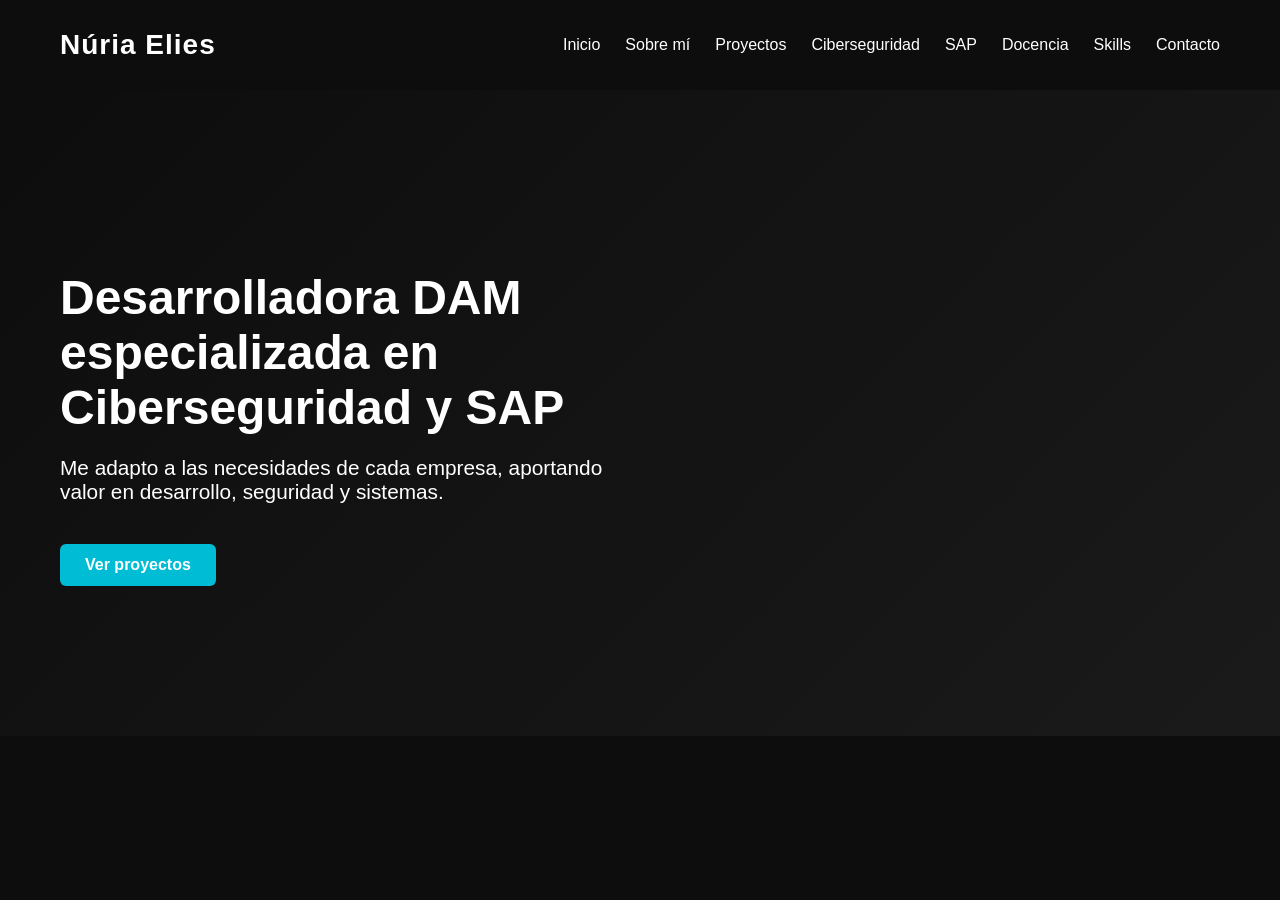
<file: index.html>
<!DOCTYPE html>
<html lang="es">
<head>
    <meta charset="UTF-8">
    <meta name="viewport" content="width=device-width, initial-scale=1.0">
    <title>Portafolio - Núria Elies</title>
    <link rel="stylesheet" href="css/style.css">
</head>

<body>

    <!-- PRELOADER -->
    <div id="preloader">
        <div class="loader-logo">Núria Elies</div>
        <div class="loader"></div>
    </div>

    <header>
        <nav class="nav">
            <h1 class="logo">Núria Elies</h1>
            <ul class="menu">
                <li><a href="index.html">Inicio</a></li>
                <li><a href="pages/sobre-mi.html">Sobre mí</a></li>
                <li><a href="pages/proyectos.html">Proyectos</a></li>
                <li><a href="pages/ciberseguridad.html">Ciberseguridad</a></li>
                <li><a href="pages/sap.html">SAP</a></li>
                <li><a href="pages/docencia.html">Docencia</a></li>
                <li><a href="pages/skills.html">Skills</a></li>
                <li><a href="pages/contacto.html">Contacto</a></li>
            </ul>
        </nav>
    </header>

    <section class="hero">
        <h2 class="hero-title">Desarrolladora DAM especializada en Ciberseguridad y SAP</h2>
        <p class="hero-subtitle">Me adapto a las necesidades de cada empresa, aportando valor en desarrollo, seguridad y sistemas.</p>
        <div class="hero-buttons">
            <a class="btn" href="pages/proyectos.html">Ver proyectos</a>
        </div>
    </section>

    <script>
        // Preloader fade-out
        window.addEventListener("load", () => {
            const preloader = document.getElementById("preloader");
            preloader.classList.add("hide-preloader");
        });
    </script>

</body>
</html>
</file>
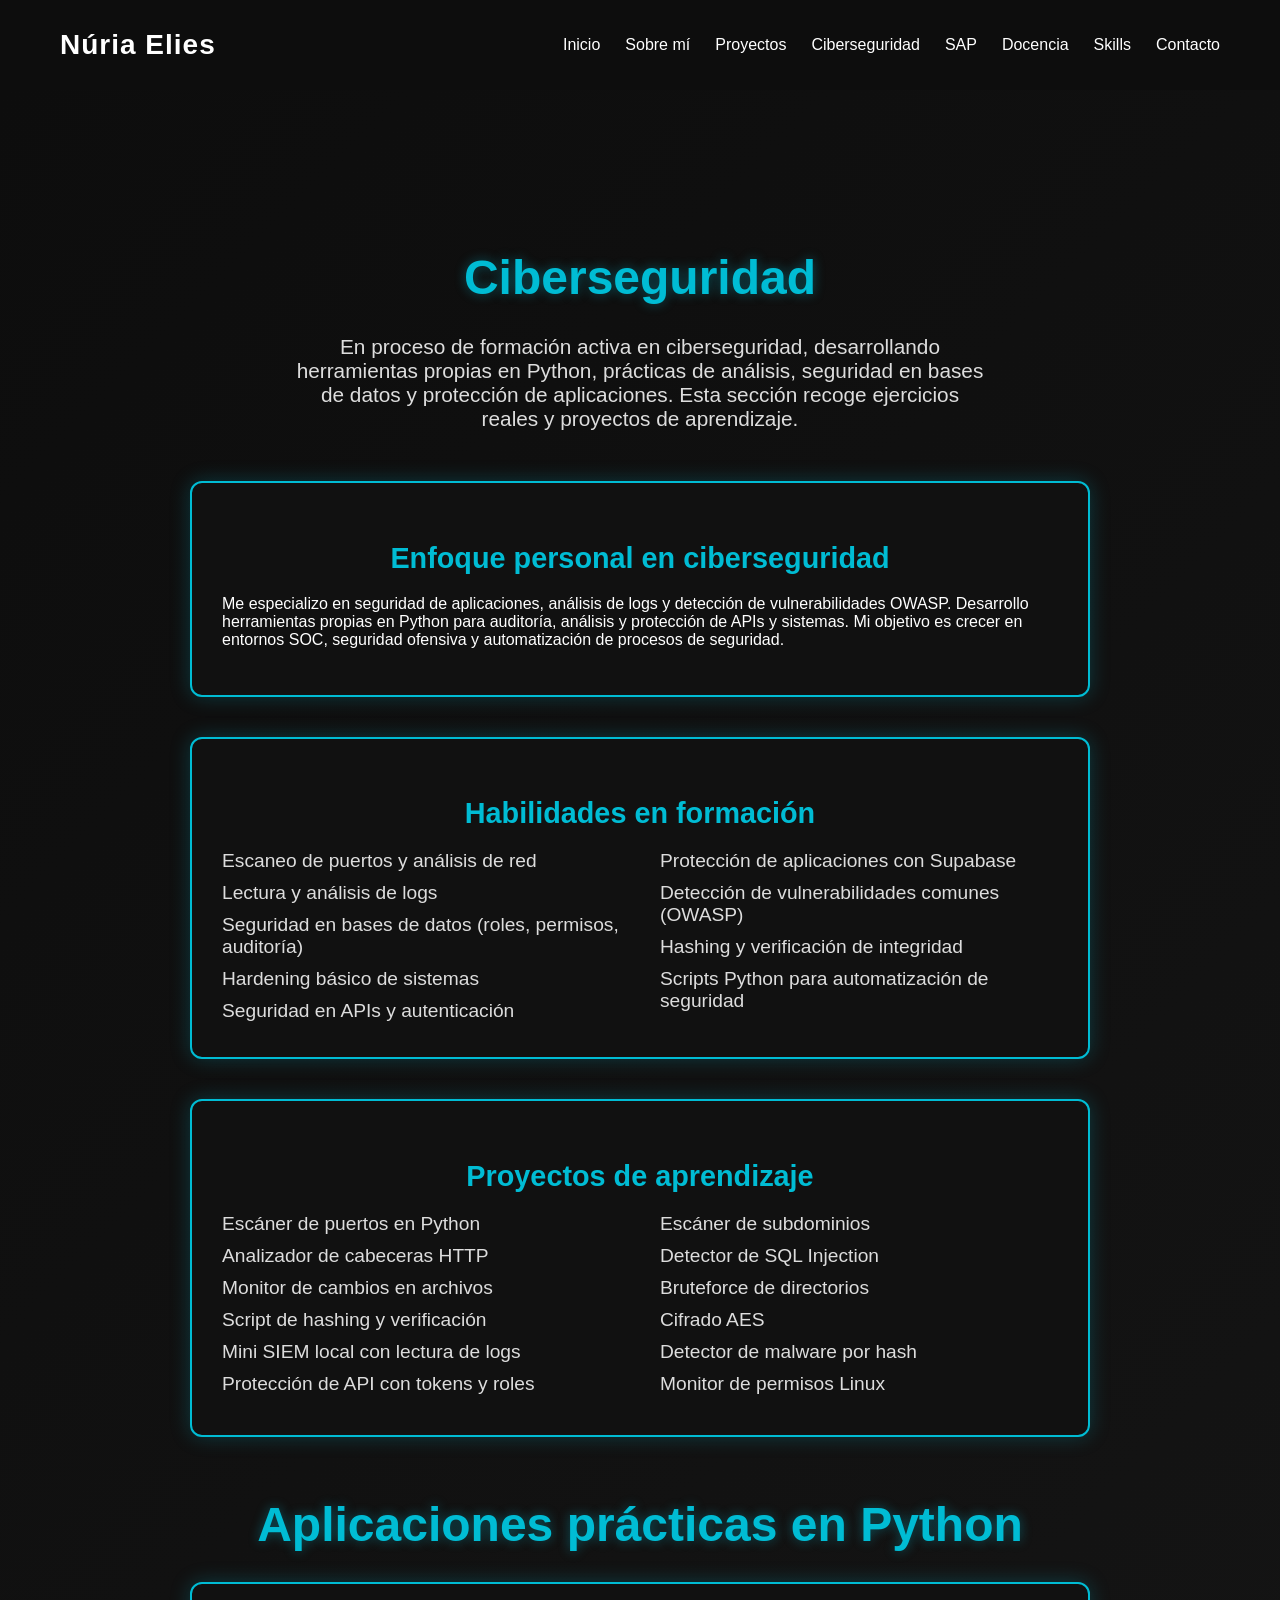
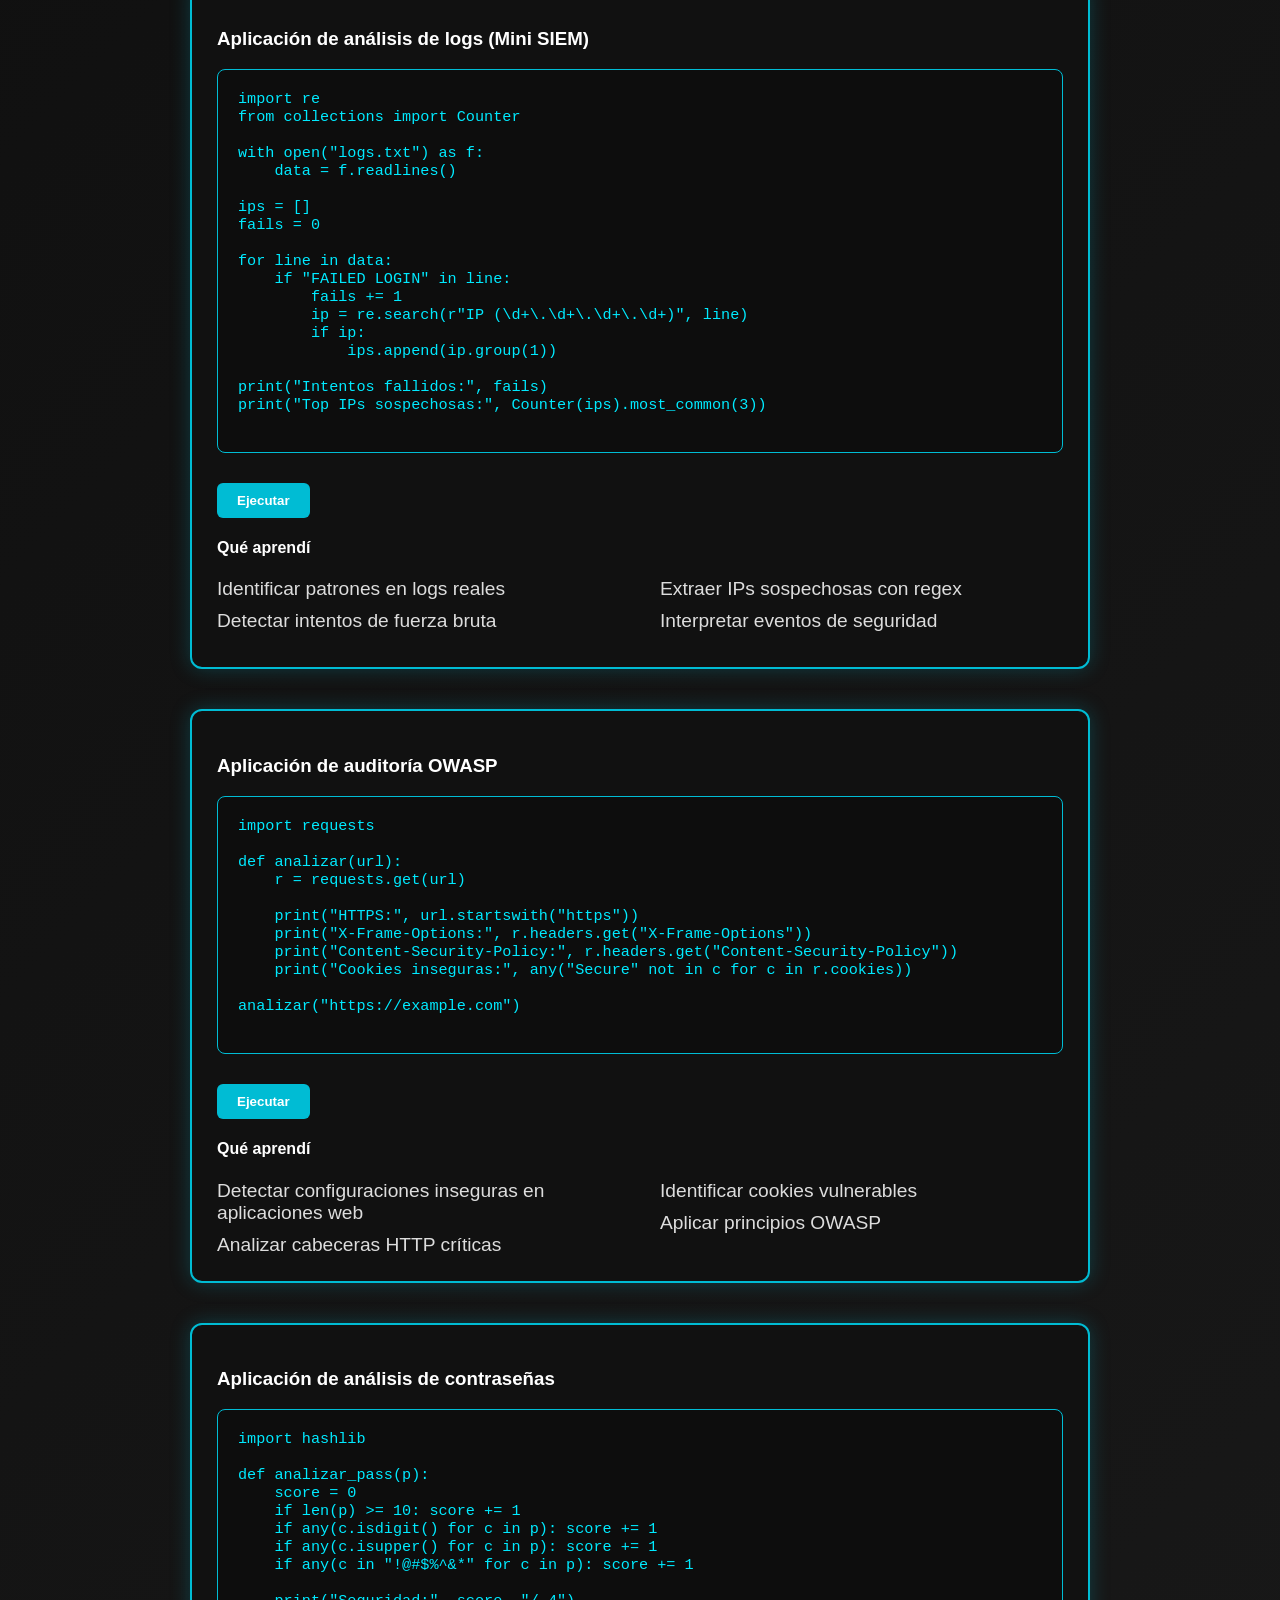
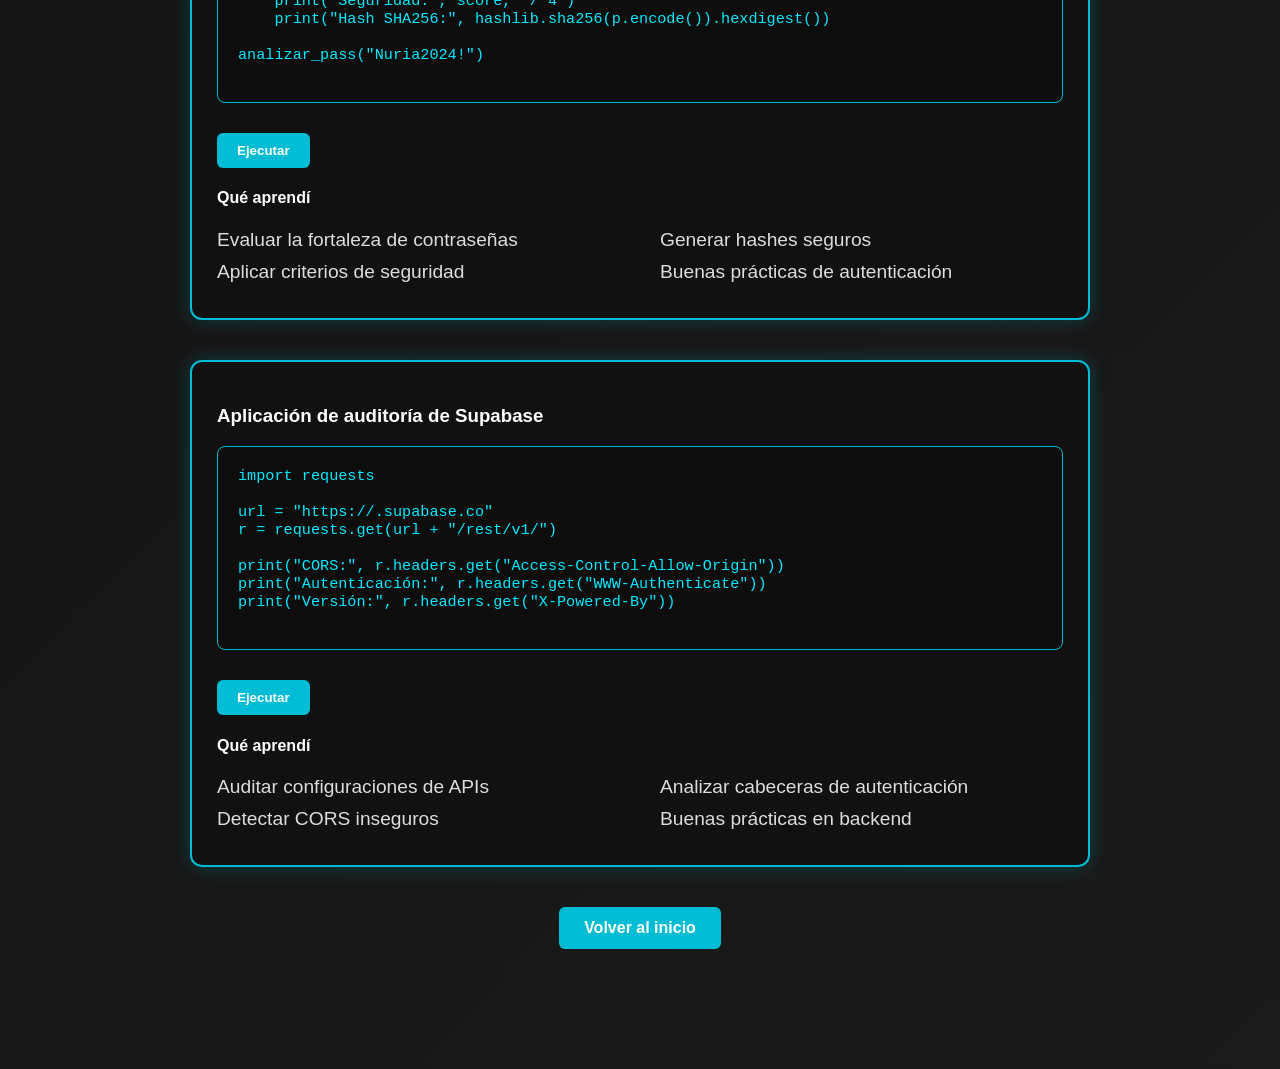
<file: pages/ciberseguridad.html>
<!DOCTYPE html>
<html lang="es">
<head>
    <meta charset="UTF-8">
    <title>Ciberseguridad - Núria Elies</title>
    <link rel="stylesheet" href="../css/style.css">
</head>

<body>

<header>
    <nav class="nav">
        <h1 class="logo">Núria Elies</h1>
        <ul class="menu">
            <li><a href="../index.html">Inicio</a></li>
            <li><a href="sobre-mi.html">Sobre mí</a></li>
            <li><a href="proyectos.html">Proyectos</a></li>
            <li><a href="ciberseguridad.html">Ciberseguridad</a></li>
            <li><a href="sap.html">SAP</a></li>
            <li><a href="docencia.html">Docencia</a></li>
            <li><a href="skills.html">Skills</a></li>
            <li><a href="contacto.html">Contacto</a></li>
        </ul>
    </nav>
</header>


<section class="cyber-page">
<div class="cyber-container">

    <h2 class="cyber-title">Ciberseguridad</h2>

    <!-- TEXTO PERSONAL PROFESIONAL -->
    <p class="cyber-intro">
        En proceso de formación activa en ciberseguridad, desarrollando herramientas propias en Python,
        prácticas de análisis, seguridad en bases de datos y protección de aplicaciones.  
        Esta sección recoge ejercicios reales y proyectos de aprendizaje.
    </p>

    <div class="cyber-block">
        <h3>Enfoque personal en ciberseguridad</h3>
        <p>
            Me especializo en seguridad de aplicaciones, análisis de logs y detección de vulnerabilidades OWASP.
            Desarrollo herramientas propias en Python para auditoría, análisis y protección de APIs y sistemas.
            Mi objetivo es crecer en entornos SOC, seguridad ofensiva y automatización de procesos de seguridad.
        </p>
    </div>

    <!-- HABILIDADES -->
    <div class="cyber-block">
        <h3>Habilidades en formación</h3>
        <ul class="cyber-list">
            <li>Escaneo de puertos y análisis de red</li>
            <li>Lectura y análisis de logs</li>
            <li>Seguridad en bases de datos (roles, permisos, auditoría)</li>
            <li>Hardening básico de sistemas</li>
            <li>Seguridad en APIs y autenticación</li>
            <li>Protección de aplicaciones con Supabase</li>
            <li>Detección de vulnerabilidades comunes (OWASP)</li>
            <li>Hashing y verificación de integridad</li>
            <li>Scripts Python para automatización de seguridad</li>
        </ul>
    </div>

    <!-- PROYECTOS -->
    <div class="cyber-block">
        <h3>Proyectos de aprendizaje</h3>
        <ul class="cyber-list">
            <li>Escáner de puertos en Python</li>
            <li>Analizador de cabeceras HTTP</li>
            <li>Monitor de cambios en archivos</li>
            <li>Script de hashing y verificación</li>
            <li>Mini SIEM local con lectura de logs</li>
            <li>Protección de API con tokens y roles</li>
            <li>Escáner de subdominios</li>
            <li>Detector de SQL Injection</li>
            <li>Bruteforce de directorios</li>
            <li>Cifrado AES</li>
            <li>Detector de malware por hash</li>
            <li>Monitor de permisos Linux</li>
        </ul>
    </div>

    <!-- ========================= -->
    <!-- NUEVAS TARJETAS PYTHON    -->
    <!-- ========================= -->

    <h2 class="cyber-title" style="margin-top:60px;">Aplicaciones prácticas en Python</h2>

    <!-- MINI SIEM -->
    <div class="cyber-card">
        <h3>Aplicación de análisis de logs (Mini SIEM)</h3>
        <pre class="code-block">
import re
from collections import Counter

with open("logs.txt") as f:
    data = f.readlines()

ips = []
fails = 0

for line in data:
    if "FAILED LOGIN" in line:
        fails += 1
        ip = re.search(r"IP (\d+\.\d+\.\d+\.\d+)", line)
        if ip:
            ips.append(ip.group(1))

print("Intentos fallidos:", fails)
print("Top IPs sospechosas:", Counter(ips).most_common(3))
        </pre>
        <button class="run-btn" onclick="showResult('siem')">Ejecutar</button>
        <p id="siem" class="result"></p>

        <h4>Qué aprendí</h4>
        <ul class="cyber-list">
            <li>Identificar patrones en logs reales</li>
            <li>Detectar intentos de fuerza bruta</li>
            <li>Extraer IPs sospechosas con regex</li>
            <li>Interpretar eventos de seguridad</li>
        </ul>
    </div>

    <!-- ESCÁNER OWASP -->
    <div class="cyber-card">
        <h3>Aplicación de auditoría OWASP</h3>
        <pre class="code-block">
import requests

def analizar(url):
    r = requests.get(url)

    print("HTTPS:", url.startswith("https"))
    print("X-Frame-Options:", r.headers.get("X-Frame-Options"))
    print("Content-Security-Policy:", r.headers.get("Content-Security-Policy"))
    print("Cookies inseguras:", any("Secure" not in c for c in r.cookies))

analizar("https://example.com")
        </pre>
        <button class="run-btn" onclick="showResult('owasp')">Ejecutar</button>
        <p id="owasp" class="result"></p>

        <h4>Qué aprendí</h4>
        <ul class="cyber-list">
            <li>Detectar configuraciones inseguras en aplicaciones web</li>
            <li>Analizar cabeceras HTTP críticas</li>
            <li>Identificar cookies vulnerables</li>
            <li>Aplicar principios OWASP</li>
        </ul>
    </div>

    <!-- ANALIZADOR DE CONTRASEÑAS -->
    <div class="cyber-card">
        <h3>Aplicación de análisis de contraseñas</h3>
        <pre class="code-block">
import hashlib

def analizar_pass(p):
    score = 0
    if len(p) >= 10: score += 1
    if any(c.isdigit() for c in p): score += 1
    if any(c.isupper() for c in p): score += 1
    if any(c in "!@#$%^&*" for c in p): score += 1

    print("Seguridad:", score, "/ 4")
    print("Hash SHA256:", hashlib.sha256(p.encode()).hexdigest())

analizar_pass("Nuria2024!")
        </pre>
        <button class="run-btn" onclick="showResult('pass')">Ejecutar</button>
        <p id="pass" class="result"></p>

        <h4>Qué aprendí</h4>
        <ul class="cyber-list">
            <li>Evaluar la fortaleza de contraseñas</li>
            <li>Aplicar criterios de seguridad</li>
            <li>Generar hashes seguros</li>
            <li>Buenas prácticas de autenticación</li>
        </ul>
    </div>

    <!-- AUDITOR SUPABASE -->
    <div class="cyber-card">
        <h3>Aplicación de auditoría de Supabase</h3>
        <pre class="code-block">
import requests

url = "https://<tu-proyecto>.supabase.co"
r = requests.get(url + "/rest/v1/")

print("CORS:", r.headers.get("Access-Control-Allow-Origin"))
print("Autenticación:", r.headers.get("WWW-Authenticate"))
print("Versión:", r.headers.get("X-Powered-By"))
        </pre>
        <button class="run-btn" onclick="showResult('supabase')">Ejecutar</button>
        <p id="supabase" class="result"></p>

        <h4>Qué aprendí</h4>
        <ul class="cyber-list">
            <li>Auditar configuraciones de APIs</li>
            <li>Detectar CORS inseguros</li>
            <li>Analizar cabeceras de autenticación</li>
            <li>Buenas prácticas en backend</li>
        </ul>
    </div>

    <a href="../index.html" class="btn cyber-btn">Volver al inicio</a>
</div>
</section>

<script>
function showResult(id) {
    const results = {
        siem: `
✔ Mini SIEM ejecutado:
Intentos fallidos: 27
Top IPs sospechosas:
- 185.23.91.10 (12 intentos)
- 91.200.12.4 (7 intentos)
- 37.59.44.2 (3 intentos)
        `,
        owasp: `
✔ Escáner OWASP ejecutado:
HTTPS: True
X-Frame-Options: SAMEORIGIN
Content-Security-Policy: None
Cookies inseguras: True
        `,
        pass: `
✔ Analizador de contraseñas:
Seguridad: 4/4
Hash SHA256: 8f3b2c1d9a0fbb3e...
        `,
        supabase: `
✔ Auditor Supabase:
CORS: *
Autenticación: Bearer
Versión: supabase/1.28
        `
    };

    document.getElementById(id).innerText = results[id];
}
</script>

</body>
</html>
</file>
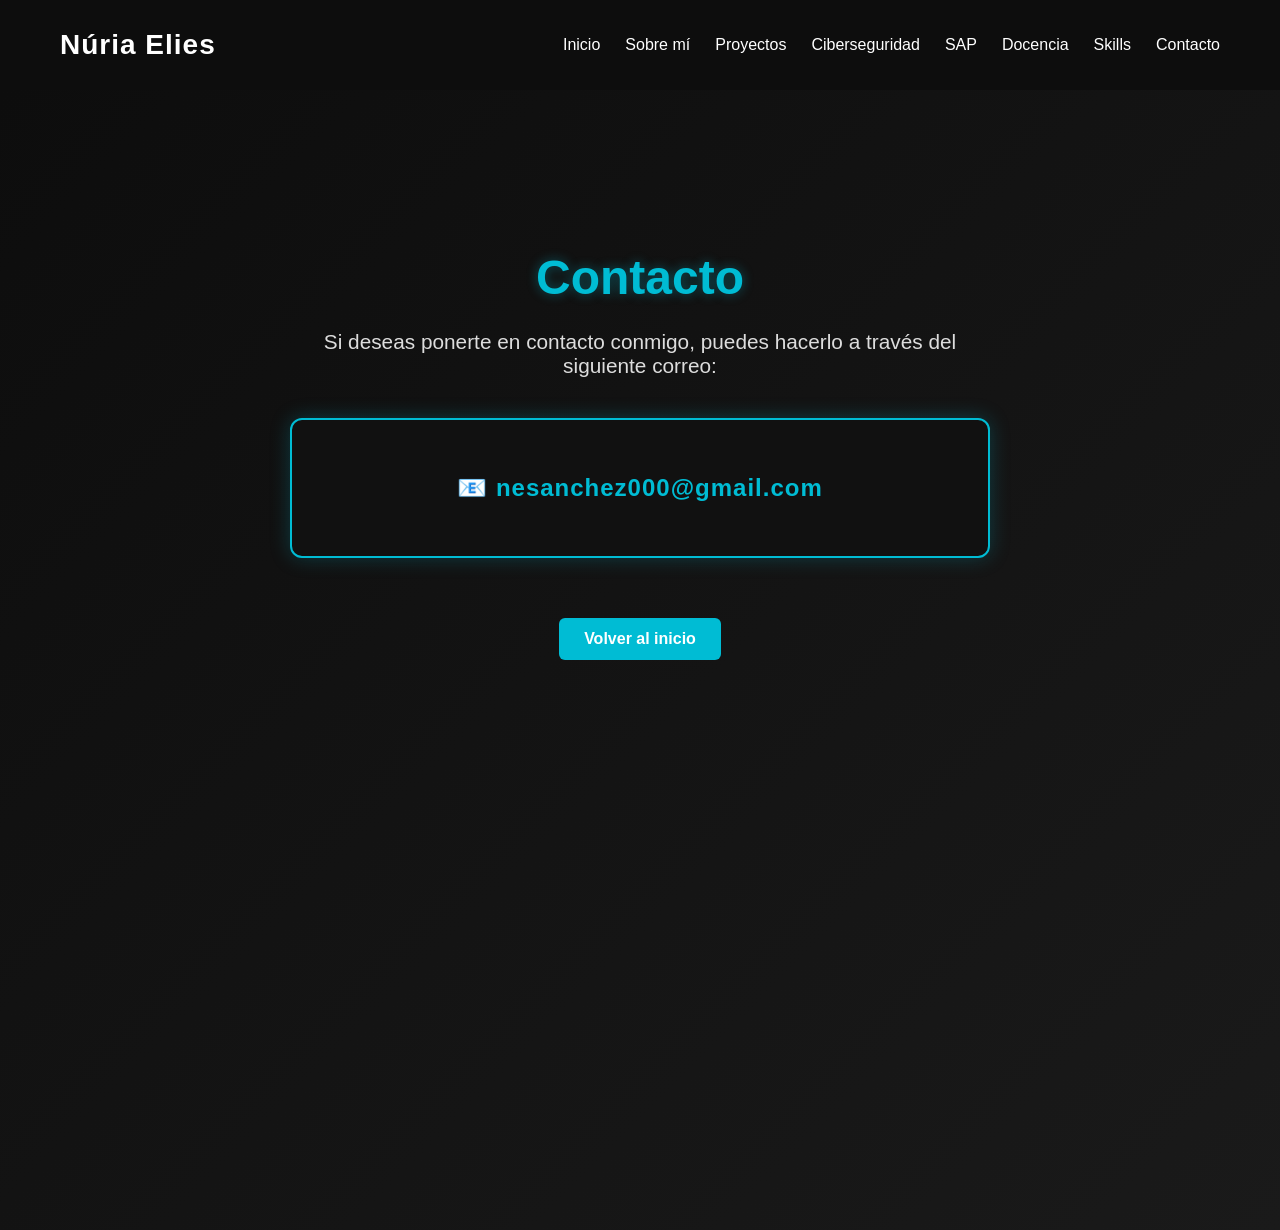
<file: pages/contacto.html>
<!DOCTYPE html>
<html lang="es">
<head>
    <meta charset="UTF-8">
    <title>Contacto - Nuria Elies</title>
    <link rel="stylesheet" href="../css/style.css">
</head>

<body>

 
    <header>
        <nav class="nav">
            <h1 class="logo">Núria Elies</h1>
            <ul class="menu">
                <li><a href="../index.html">Inicio</a></li>
                <li><a href="sobre-mi.html">Sobre mí</a></li>
                <li><a href="proyectos.html">Proyectos</a></li>
                <li><a href="ciberseguridad.html">Ciberseguridad</a></li>
                <li><a href="sap.html">SAP</a></li>
                <li><a href="docencia.html">Docencia</a></li>
                <li><a href="skills.html">Skills</a></li>
                <li><a href="contacto.html">Contacto</a></li>
            </ul>
        </nav>
    </header>

<section class="contact-page">
    <div class="contact-container">
        <h2 class="contact-title">Contacto</h2>

        <p class="contact-text">
            Si deseas ponerte en contacto conmigo, puedes hacerlo a través del siguiente correo:
        </p>

        <div class="contact-card">
            <p class="contact-email">📧 nesanchez000@gmail.com</p>
        </div>

        <a href="../index.html" class="btn contact-btn">Volver al inicio</a>
    </div>
</section>

</body>
</html>
</file>
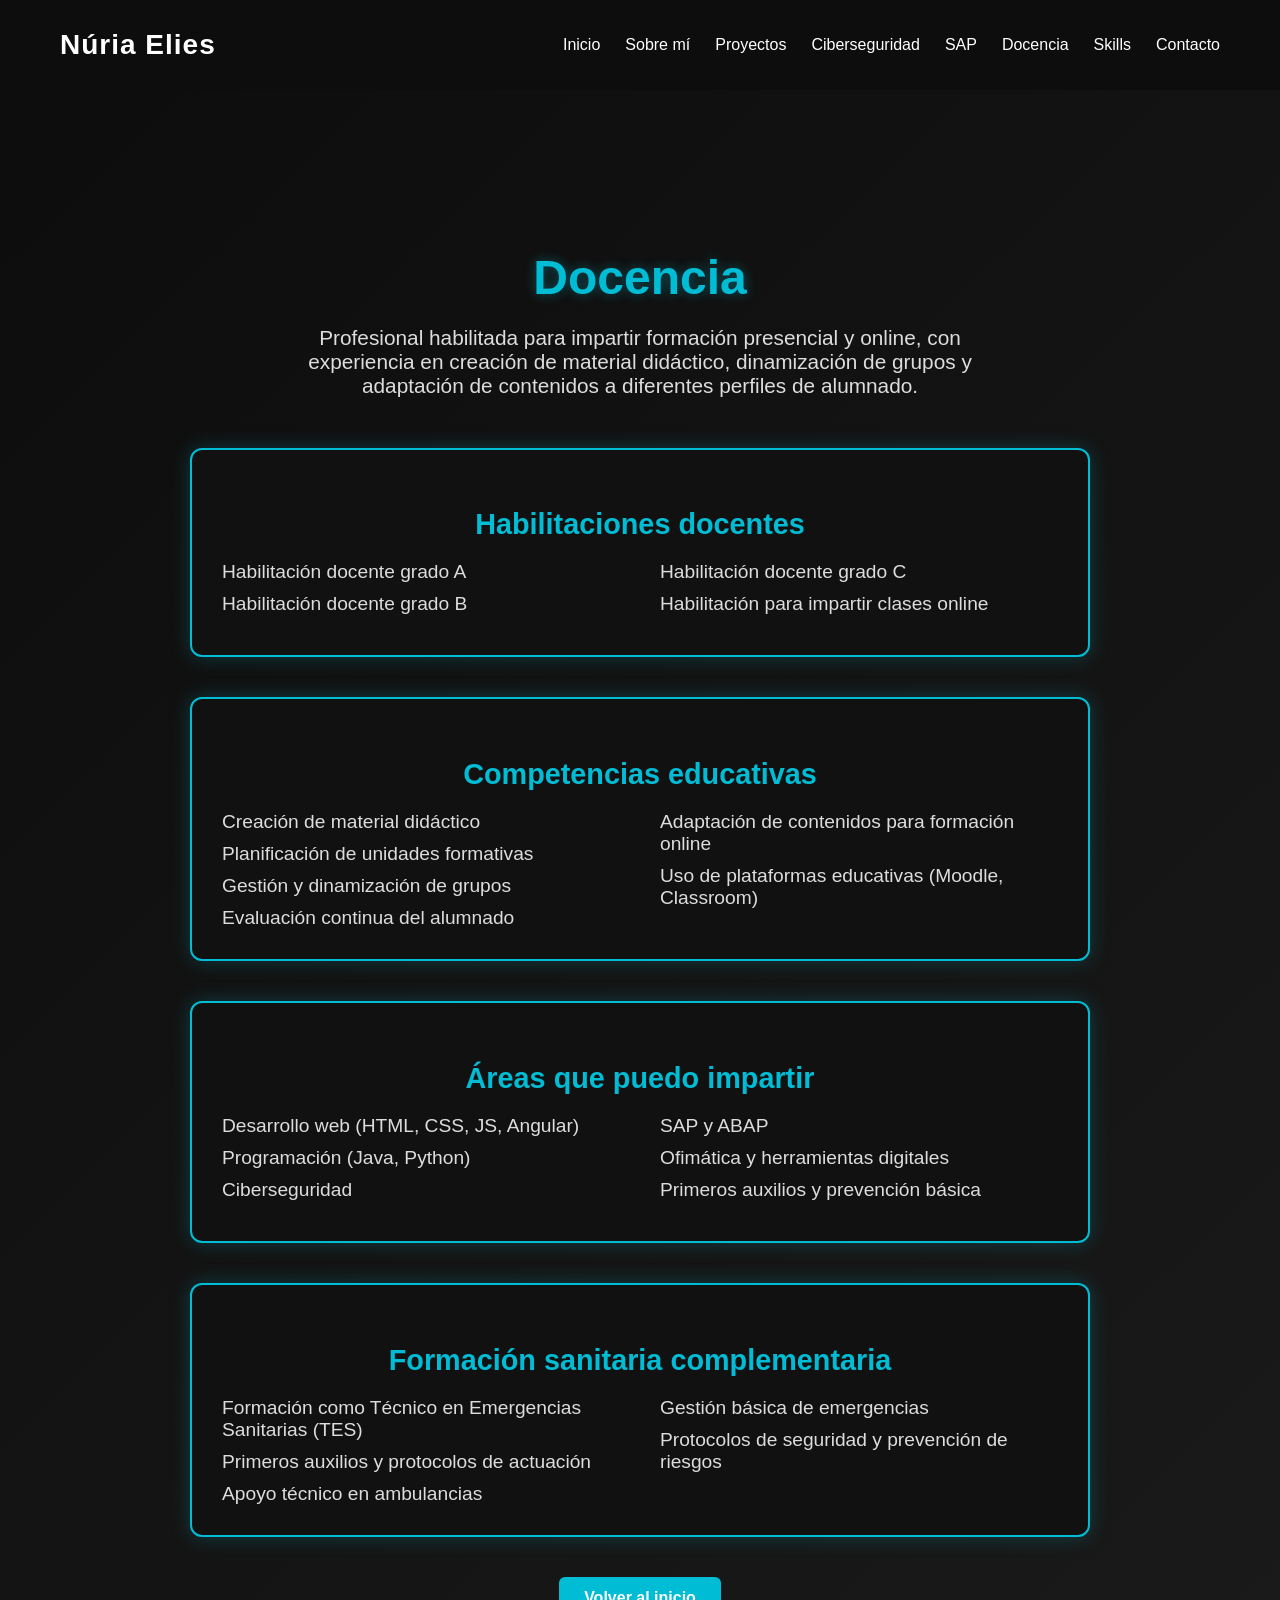
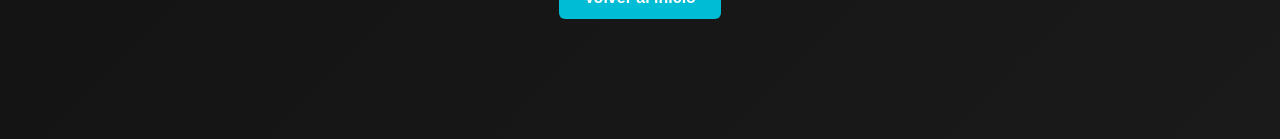
<file: pages/docencia.html>
<!DOCTYPE html>
<html lang="es">
<head>
    <meta charset="UTF-8">
    <title>Docencia - Núria Elies</title>
    <link rel="stylesheet" href="../css/style.css">
</head>

<body>

 
  <header>
        <nav class="nav">
            <h1 class="logo">Núria Elies</h1>
            <ul class="menu">
                <li><a href="../index.html">Inicio</a></li>
                <li><a href="sobre-mi.html">Sobre mí</a></li>
                <li><a href="proyectos.html">Proyectos</a></li>
                <li><a href="ciberseguridad.html">Ciberseguridad</a></li>
                <li><a href="sap.html">SAP</a></li>
                <li><a href="docencia.html">Docencia</a></li>
                <li><a href="skills.html">Skills</a></li>
                <li><a href="contacto.html">Contacto</a></li>
            </ul>
        </nav>
    </header>


<section class="docencia-page">
    <div class="docencia-container">
        <h2 class="docencia-title">Docencia</h2>

        <p class="docencia-intro">
            Profesional habilitada para impartir formación presencial y online, con experiencia en creación de material didáctico, dinamización de grupos y adaptación de contenidos a diferentes perfiles de alumnado.
        </p>

        <div class="docencia-block">
            <h3>Habilitaciones docentes</h3>
            <ul class="docencia-list">
                <li>Habilitación docente grado A</li>
                <li>Habilitación docente grado B</li>
                <li>Habilitación docente grado C</li>
                <li>Habilitación para impartir clases online</li>
            </ul>
        </div>

        <div class="docencia-block">
            <h3>Competencias educativas</h3>
            <ul class="docencia-list">
                <li>Creación de material didáctico</li>
                <li>Planificación de unidades formativas</li>
                <li>Gestión y dinamización de grupos</li>
                <li>Evaluación continua del alumnado</li>
                <li>Adaptación de contenidos para formación online</li>
                <li>Uso de plataformas educativas (Moodle, Classroom)</li>
            </ul>
        </div>

        <div class="docencia-block">
            <h3>Áreas que puedo impartir</h3>
            <ul class="docencia-list">
                <li>Desarrollo web (HTML, CSS, JS, Angular)</li>
                <li>Programación (Java, Python)</li>
                <li>Ciberseguridad</li>
                <li>SAP y ABAP</li>
                <li>Ofimática y herramientas digitales</li>
                <li>Primeros auxilios y prevención básica</li>
            </ul>
        </div>

        <div class="docencia-block">
            <h3>Formación sanitaria complementaria</h3>
            <ul class="docencia-list">
                <li>Formación como Técnico en Emergencias Sanitarias (TES)</li>
                <li>Primeros auxilios y protocolos de actuación</li>
                <li>Apoyo técnico en ambulancias</li>
                <li>Gestión básica de emergencias</li>
                <li>Protocolos de seguridad y prevención de riesgos</li>
            </ul>
        </div>

        <a href="../index.html" class="btn docencia-btn">Volver al inicio</a>
    </div>
</section>

</body>
</html>
</file>
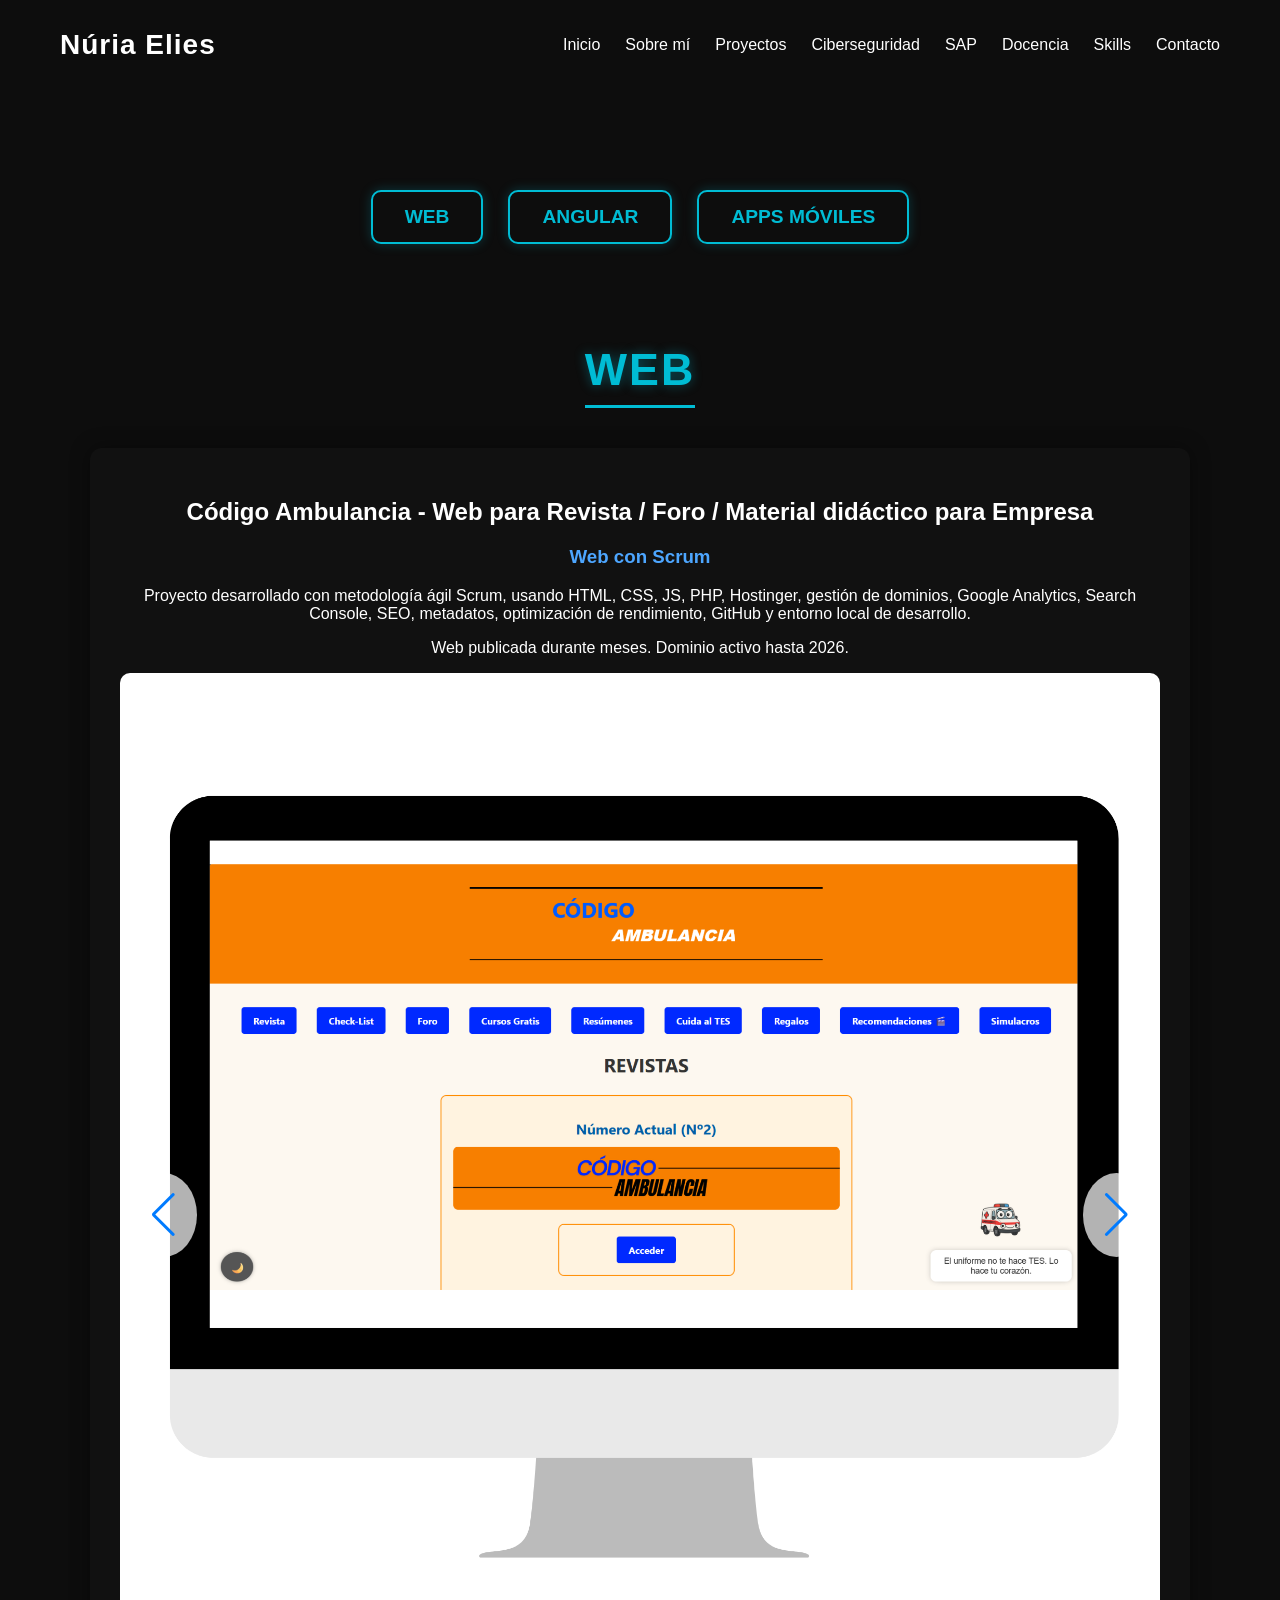
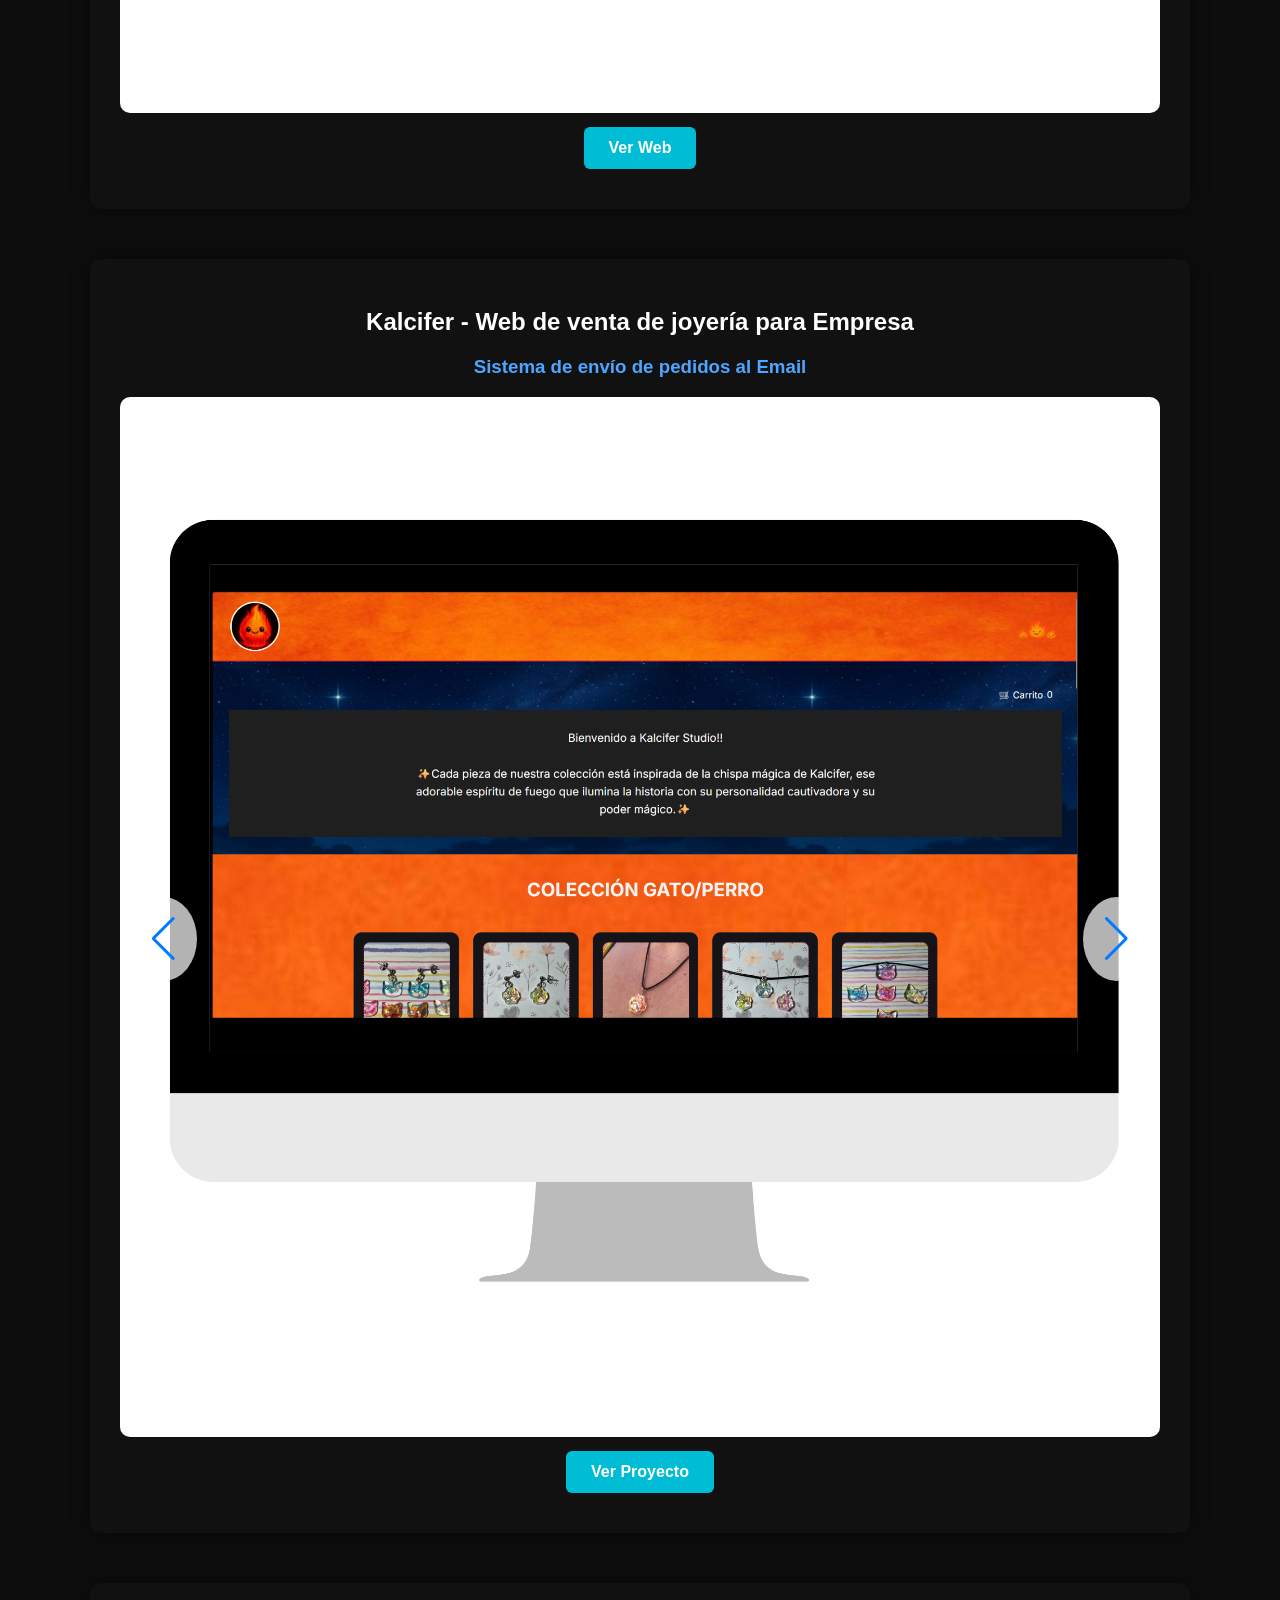
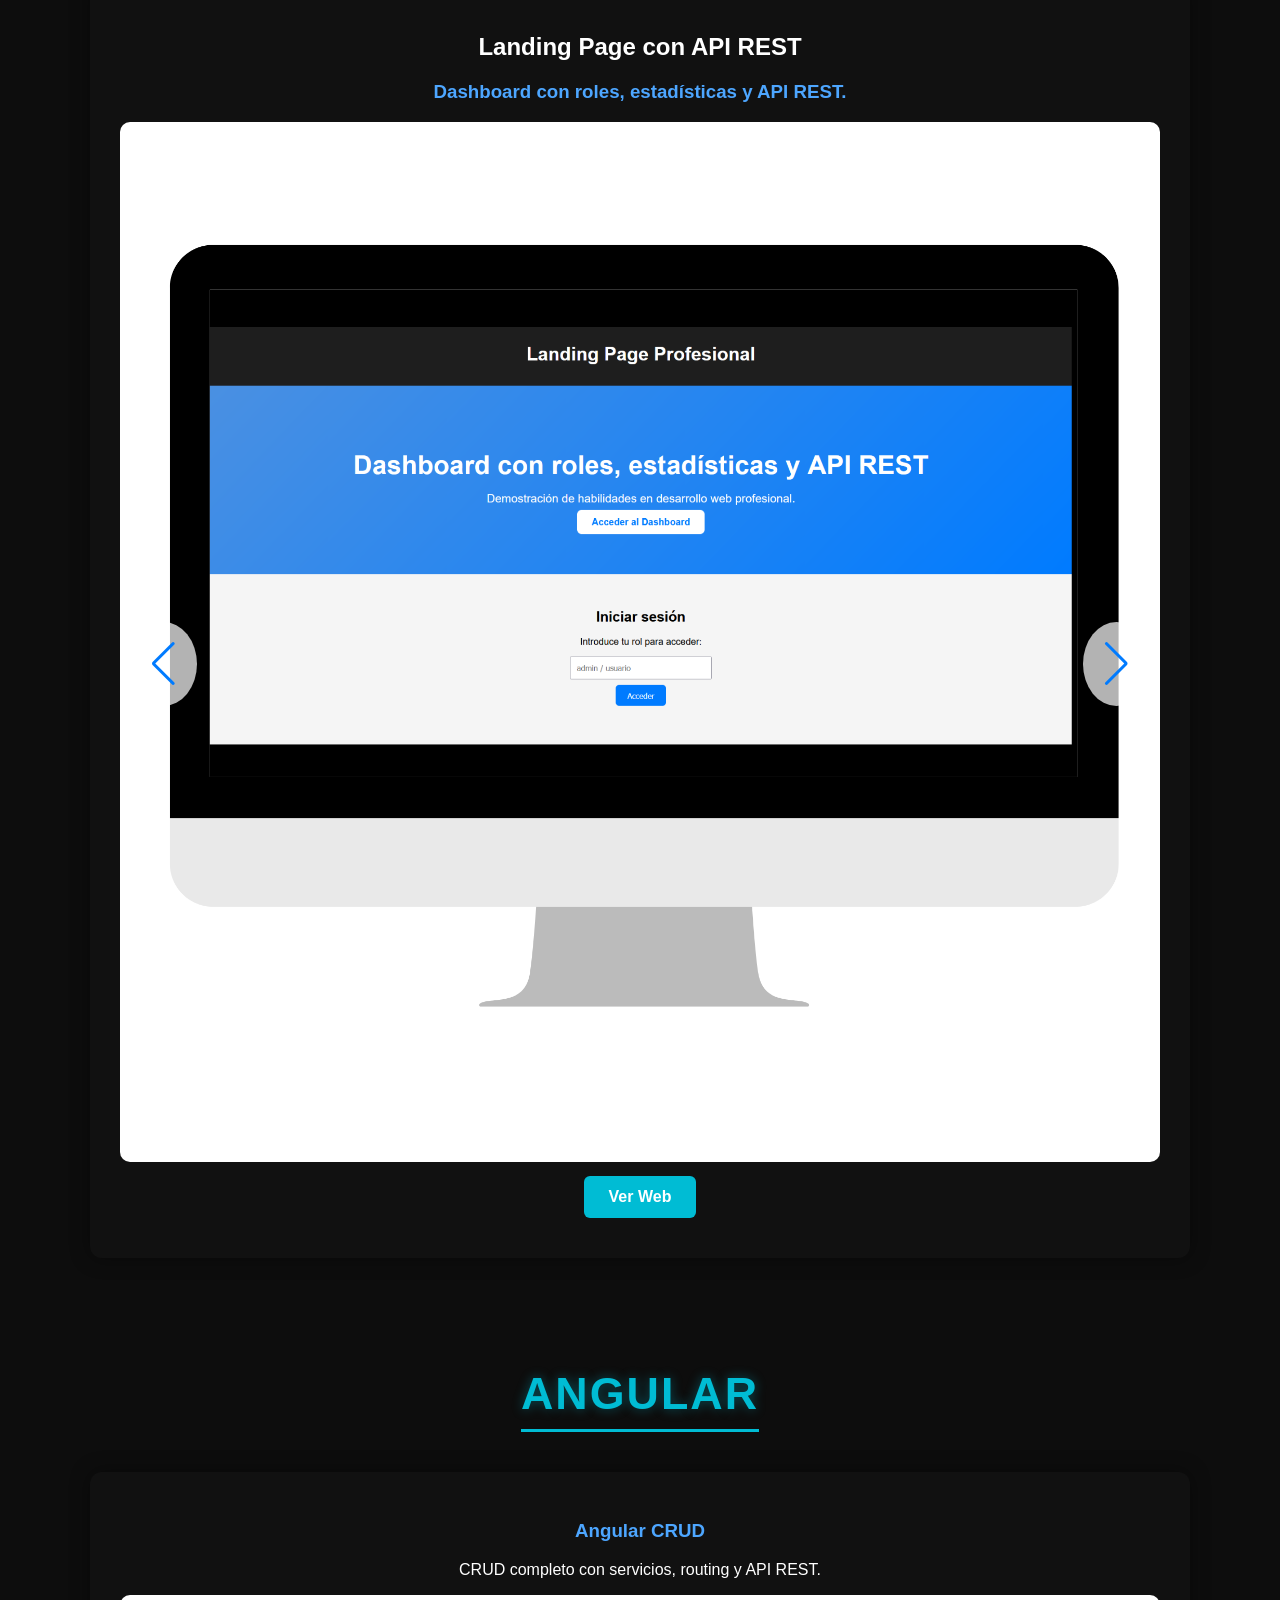
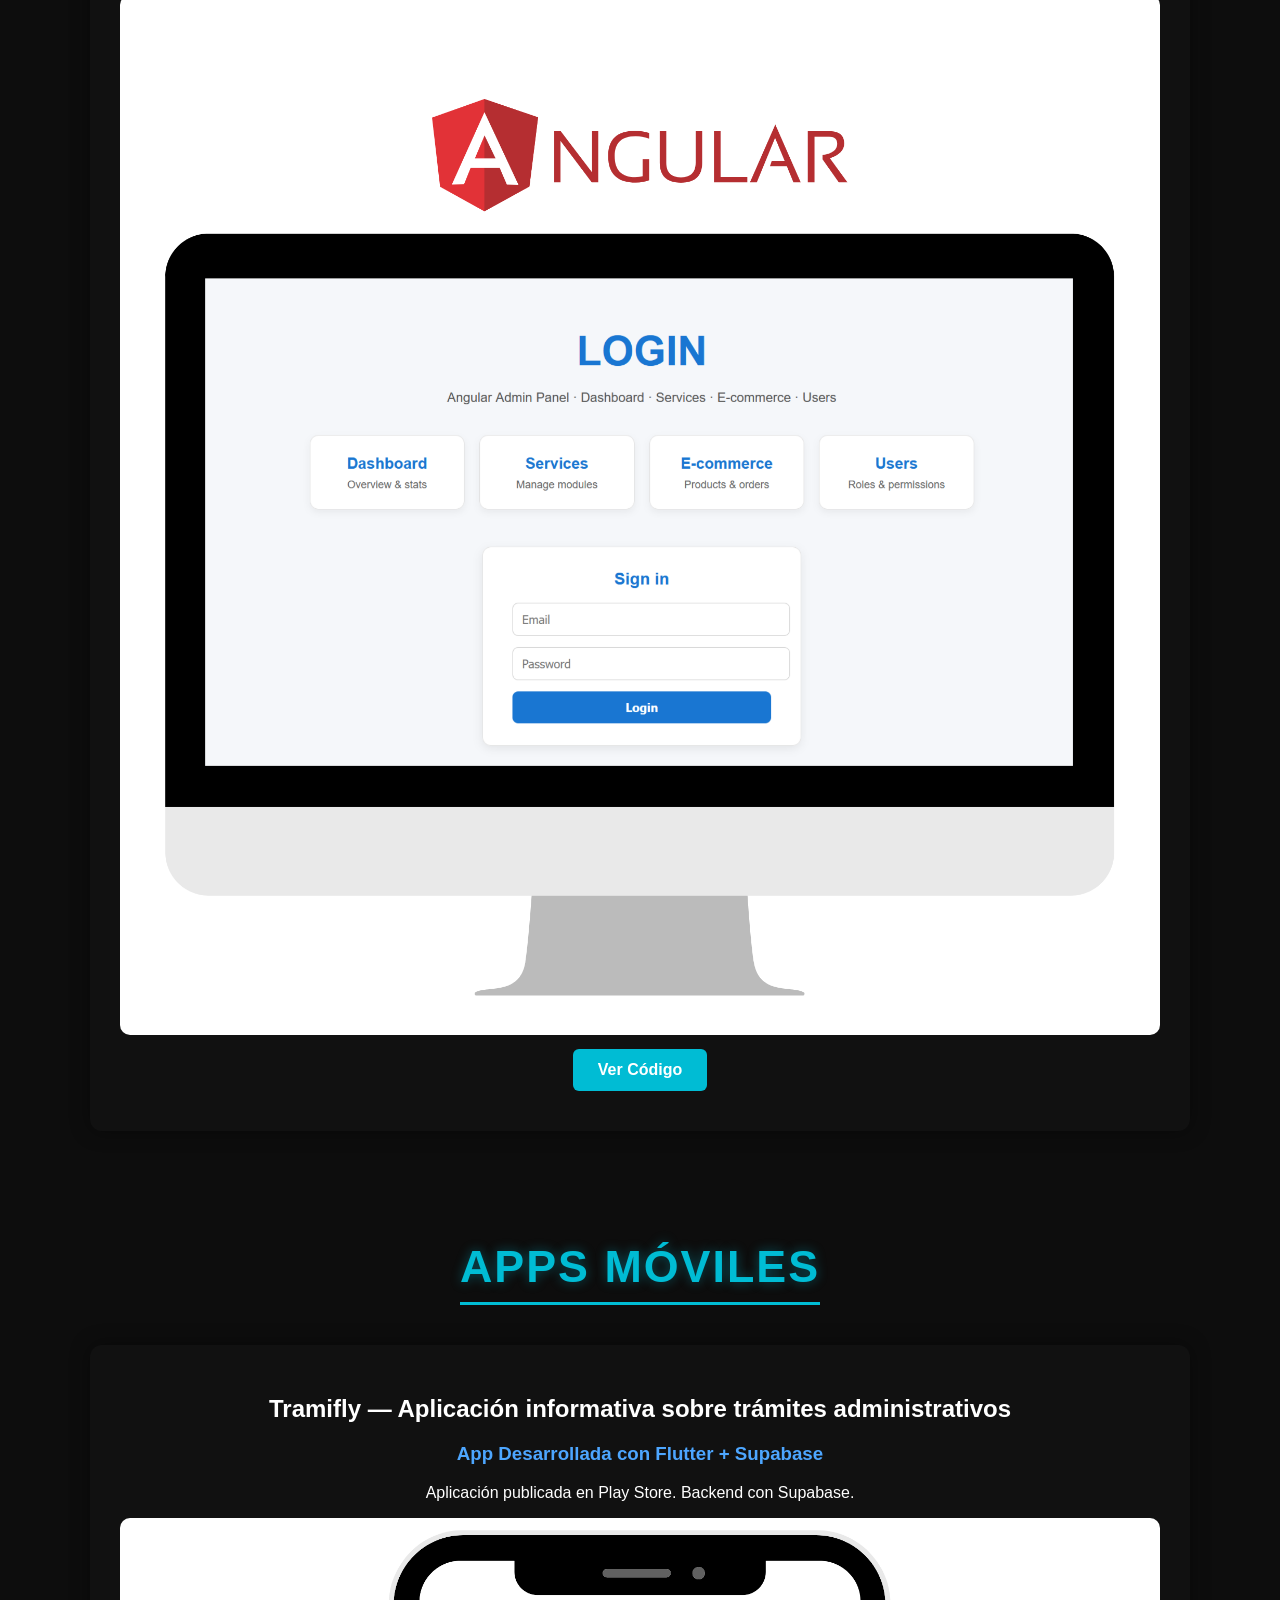
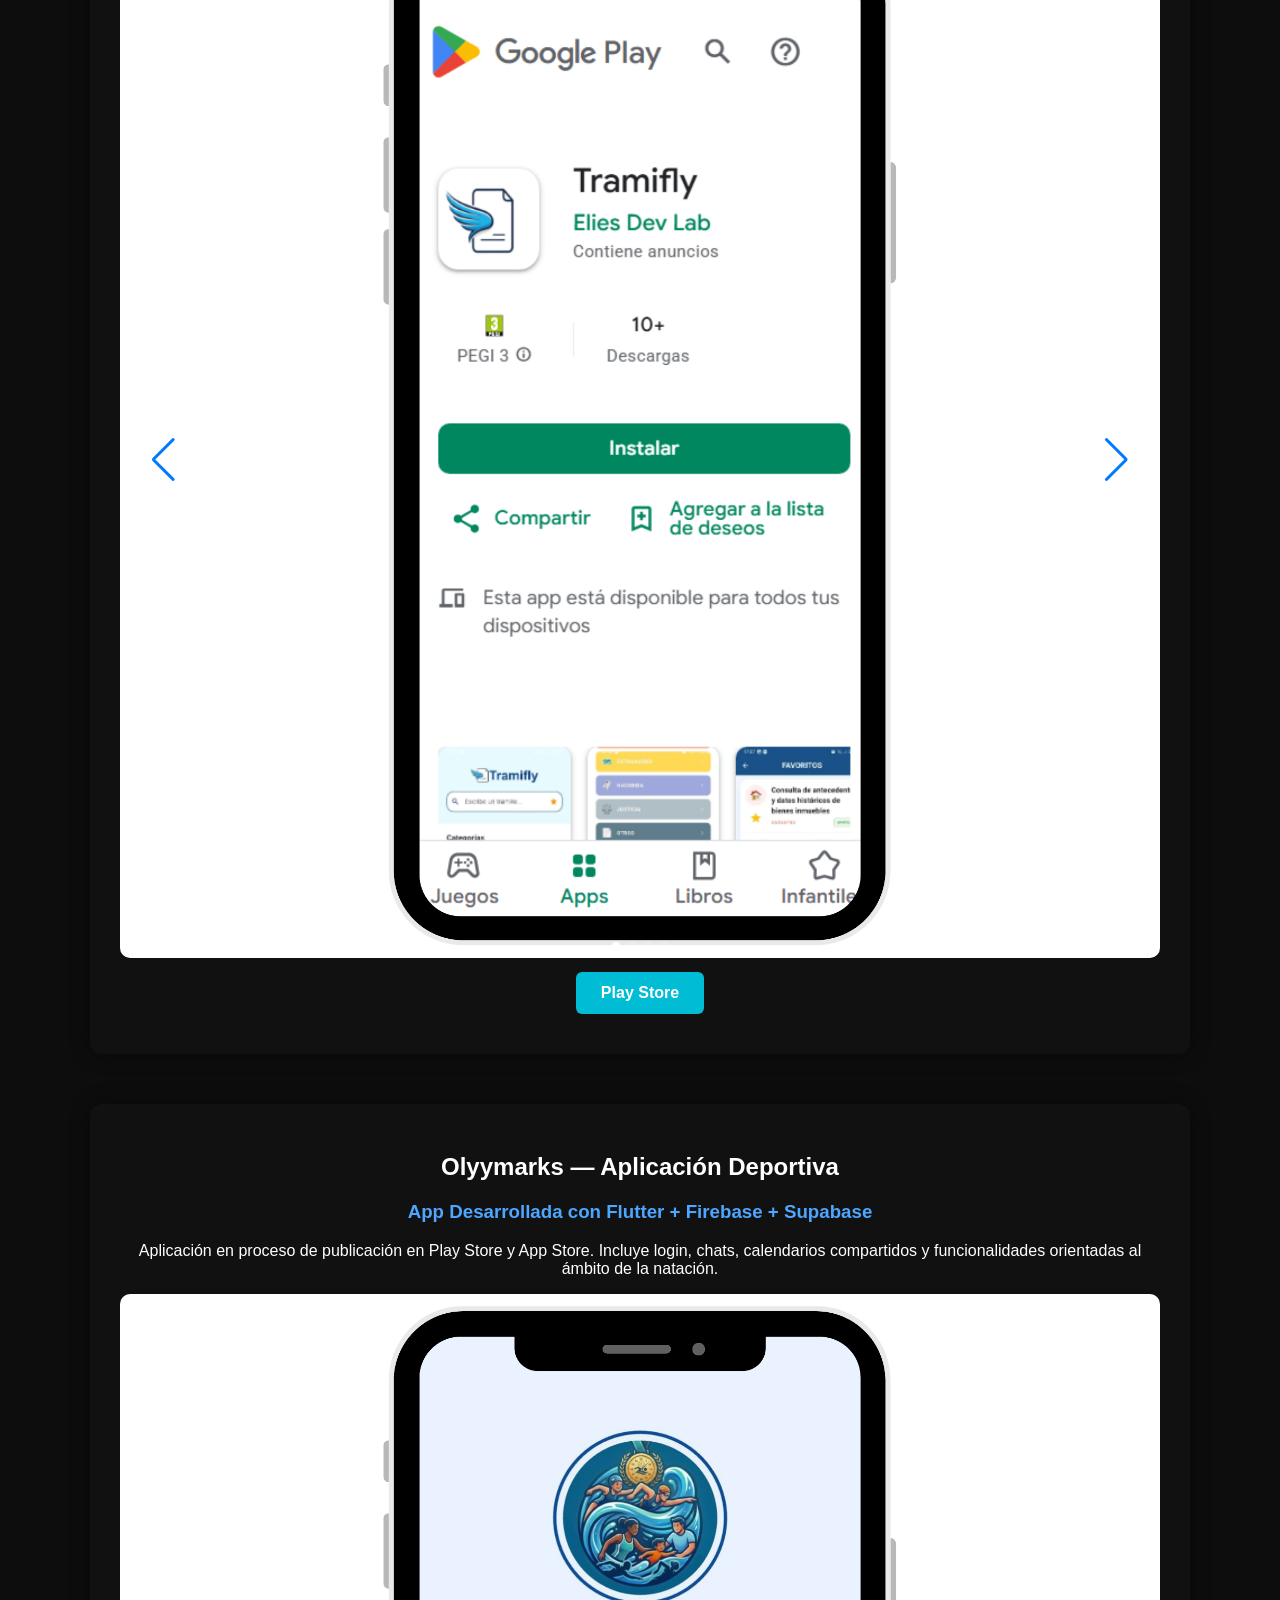
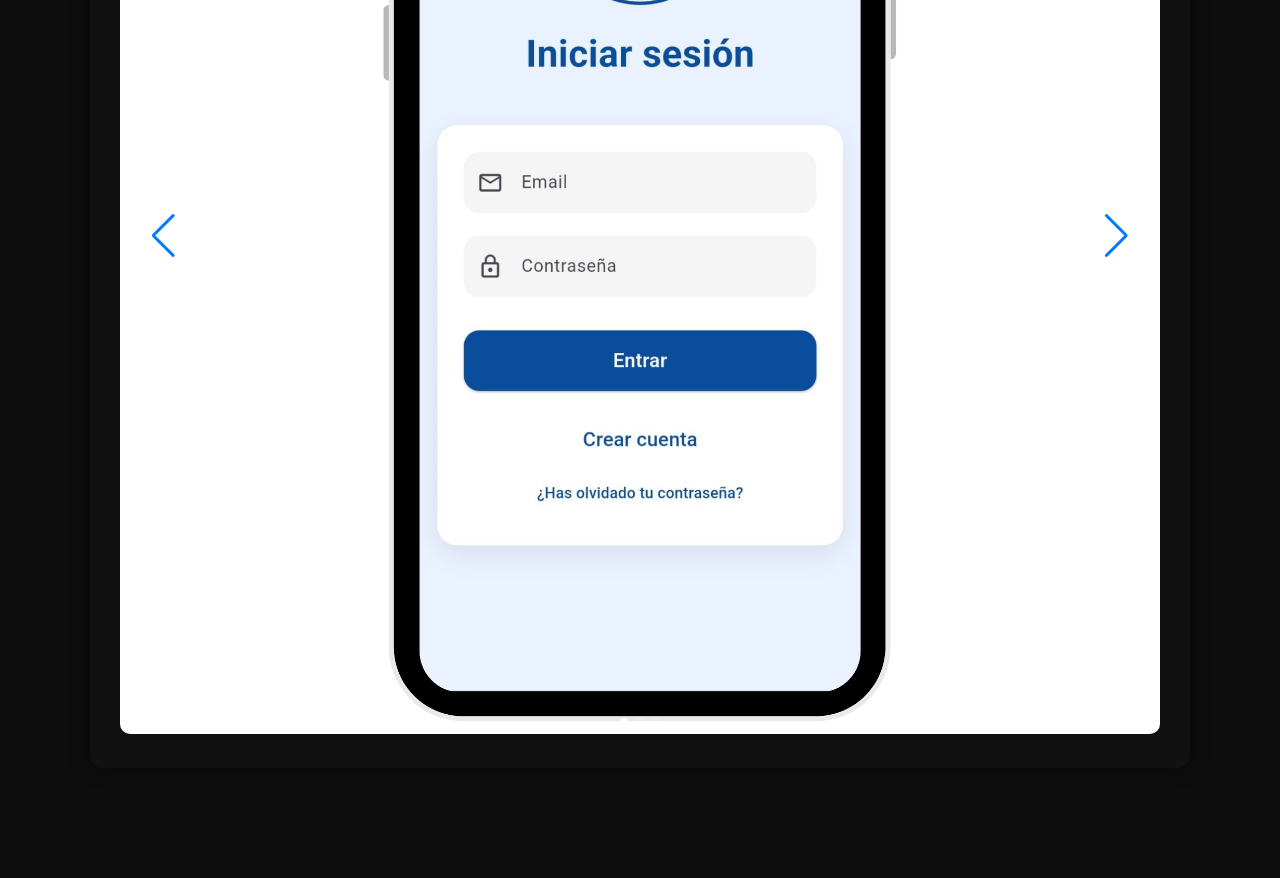
<file: pages/proyectos.html>
<!DOCTYPE html>
<html lang="es">
<head>
    <meta charset="UTF-8">
    <title>Proyectos - Núria Elies</title>
    <link rel="stylesheet" href="../css/style.css">

    <!-- SWIPER CSS -->
    <link rel="stylesheet" href="https://cdn.jsdelivr.net/npm/swiper@11/swiper-bundle.min.css"/>
    
    <style>
        /* Ajustes del carrusel */
        .swiper {
            width: 100%;
            height: auto;
            margin-top: 15px;
        }

        .swiper-slide img {
            width: 100%;
            border-radius: 10px;
        }

        .swiper-button-next,
        .swiper-button-prev {
            color: #fff;
        }

        .swiper-pagination-bullet {
            background: #fff;
        }
    </style>
</head>

<body>
  <header>
        <nav class="nav">
            <h1 class="logo">Núria Elies</h1>
            <ul class="menu">
                <li><a href="../index.html">Inicio</a></li>
                <li><a href="sobre-mi.html">Sobre mí</a></li>
                <li><a href="proyectos.html">Proyectos</a></li>
                <li><a href="ciberseguridad.html">Ciberseguridad</a></li>
                <li><a href="sap.html">SAP</a></li>
                <li><a href="docencia.html">Docencia</a></li>
                <li><a href="skills.html">Skills</a></li>
                <li><a href="contacto.html">Contacto</a></li>
            </ul>
        </nav>
    </header>


<section class="projects">

    <!-- CATEGORÍAS PREMIUM -->
    <div class="project-categories">
        <a href="#webapps" class="category-btn">WEB</a>
        <a href="#angular" class="category-btn">ANGULAR</a>
        <a href="#apps" class="category-btn">APPS MÓVILES</a>
    </div>


    <!-- ========================= -->
    <!--        WEB APPS           -->
    <!-- ========================= -->
    <h2 id="webapps" class="section-title">Web</h2>

    <!-- PROYECTO 1 -->
    <div class="project-card">
		<h1>Código Ambulancia - Web para Revista / Foro / Material didáctico para Empresa</h1>
        <h3 class="highlight">Web con Scrum</h3>
<p class="tech-info">
    Proyecto desarrollado con metodología ágil Scrum, usando HTML, CSS, JS, PHP, Hostinger, gestión de dominios, Google Analytics, Search Console, SEO, metadatos, optimización de rendimiento, GitHub y entorno local de desarrollo.
</p>

        <p>Web publicada durante meses. Dominio activo hasta 2026.</p>

        <div class="swiper">
            <div class="swiper-wrapper">
                <div class="swiper-slide"><img src="../img/c2.png"></div>
                <div class="swiper-slide"><img src="../img/c1.png"></div>
                <div class="swiper-slide"><img src="../img/c3.png"></div>
                <div class="swiper-slide"><img src="../img/c4.png"></div>
                <div class="swiper-slide"><img src="../img/c5.png"></div>
				
            </div>

            <div class="swiper-button-next"></div>
            <div class="swiper-button-prev"></div>
            <div class="swiper-pagination"></div>
        </div>

        <a class="btn" href="https://nesanchez000.github.io/codigoambulancia/" target="_blank">Ver Web</a>
    </div>

    <!-- PROYECTO 2 -->
    <div class="project-card">
        <h1>Kalcifer - Web de venta de joyería para Empresa</h1>
        <h3 class="highlight">Sistema de envío de pedidos al Email</h3>

        <div class="swiper">
            <div class="swiper-wrapper">
                <div class="swiper-slide"><img src="../img/kalcifer1.png"></div>
                <div class="swiper-slide"><img src="../img/kalcifer2.png"></div>
                <div class="swiper-slide"><img src="../img/kalcifer3.png"></div>
				<div class="swiper-slide"><img src="../img/kalcifer4.png"></div>
			    <div class="swiper-slide"><img src="../img/kalcifer5.png"></div>
				<div class="swiper-slide"><img src="../img/kalcifer6.png"></div>
				<div class="swiper-slide"><img src="../img/kalcifer7.png"></div>
            </div>

            <div class="swiper-button-next"></div>
            <div class="swiper-button-prev"></div>
            <div class="swiper-pagination"></div>
        </div>

        <a class="btn" href="https://grand-stroopwafel-abbea0.netlify.app" target="_blank">Ver Proyecto</a>
    </div>

    <!-- PROYECTO 3 -->
    <div class="project-card">
		<h1>Landing Page con API REST</h1>
        <h3 class="highlight">Dashboard con roles, estadísticas y API REST.</h3>

        <div class="swiper">
            <div class="swiper-wrapper">
                <div class="swiper-slide"><img src="../img/landing1.png"></div>
                <div class="swiper-slide"><img src="../img/landing2.png"></div>
                <div class="swiper-slide"><img src="../img/landing3.png"></div>
            </div>

            <div class="swiper-button-next"></div>
            <div class="swiper-button-prev"></div>
            <div class="swiper-pagination"></div>
        </div>

        <a class="btn" href="landing.html" target="_blank">Ver Web</a>
    </div>


    <!-- ========================= -->
    <!--         ANGULAR           -->
    <!-- ========================= -->
    <h2 id="angular" class="section-title">Angular</h2>

    <!-- PROYECTO 1 -->
    <div class="project-card">
        <h3 class="highlight">Angular CRUD</h3>
        <p>CRUD completo con servicios, routing y API REST.</p>

        <div class="swiper">
            <div class="swiper-wrapper">
                <div class="swiper-slide"><img src="../img/angular1.png"></div>
            </div>

            <div class="swiper-button-next"></div>
            <div class="swiper-button-prev"></div>
            <div class="swiper-pagination"></div>
        </div>

        <a class="btn" href="#" target="_blank">Ver Código</a>
    </div>

    <!-- ========================= -->
    <!--       APPS MÓVILES        -->
    <!-- ========================= -->
    <h2 id="apps" class="section-title">Apps móviles</h2>

    <!-- PROYECTO 1 -->
    <div class="project-card">
        <h1>Tramifly — Aplicación informativa sobre trámites administrativos</h1>
        <h3 class="highlight">App Desarrollada con Flutter + Supabase</h3>
        <p>Aplicación publicada en Play Store. Backend con Supabase.</p>

        <div class="swiper">
            <div class="swiper-wrapper">
                <div class="swiper-slide"><img src="../img/tramifly1.png"></div>
                <div class="swiper-slide"><img src="../img/tramifly2.png"></div>
                <div class="swiper-slide"><img src="../img/tramifly3.png"></div>
				<div class="swiper-slide"><img src="../img/tramifly4.png"></div>
            </div>

            <div class="swiper-button-next"></div>
            <div class="swiper-button-prev"></div>
            <div class="swiper-pagination"></div>
        </div>

        <a class="btn" href="https://play.google.com/store/apps/details?id=com.elies.tramifly&pcampaignid=web_share" target="_blank">Play Store</a>
    </div>

    <!-- PROYECTO 2 -->
    <div class="project-card">
        <h1>Olyymarks — Aplicación Deportiva</h1>
        <h3 class="highlight">App Desarrollada con Flutter + Firebase + Supabase</h3>
        <p>Aplicación en proceso de publicación en Play Store y App Store. Incluye login, chats, calendarios compartidos y funcionalidades orientadas al ámbito de la natación.</p>

        <div class="swiper">
            <div class="swiper-wrapper">
                <div class="swiper-slide"><img src="../img/olyymarks1.png"></div>
                <div class="swiper-slide"><img src="../img/olyymarks2.png"></div>
                <div class="swiper-slide"><img src="../img/olyymarks3.png"></div>
            </div>

            <div class="swiper-button-next"></div>
            <div class="swiper-button-prev"></div>
            <div class="swiper-pagination"></div>
        </div>
    </div>

</section>

<!-- SWIPER JS -->
<script src="https://cdn.jsdelivr.net/npm/swiper@11/swiper-bundle.min.js"></script>

<script>
    const sliders = document.querySelectorAll('.swiper');
    sliders.forEach(slider => {
        new Swiper(slider, {
            loop: true,
            pagination: {
                el: slider.querySelector('.swiper-pagination'),
                clickable: true,
            },
            navigation: {
                nextEl: slider.querySelector('.swiper-button-next'),
                prevEl: slider.querySelector('.swiper-button-prev'),
            },
        });
    });
</script>

</body>
</html>
</file>
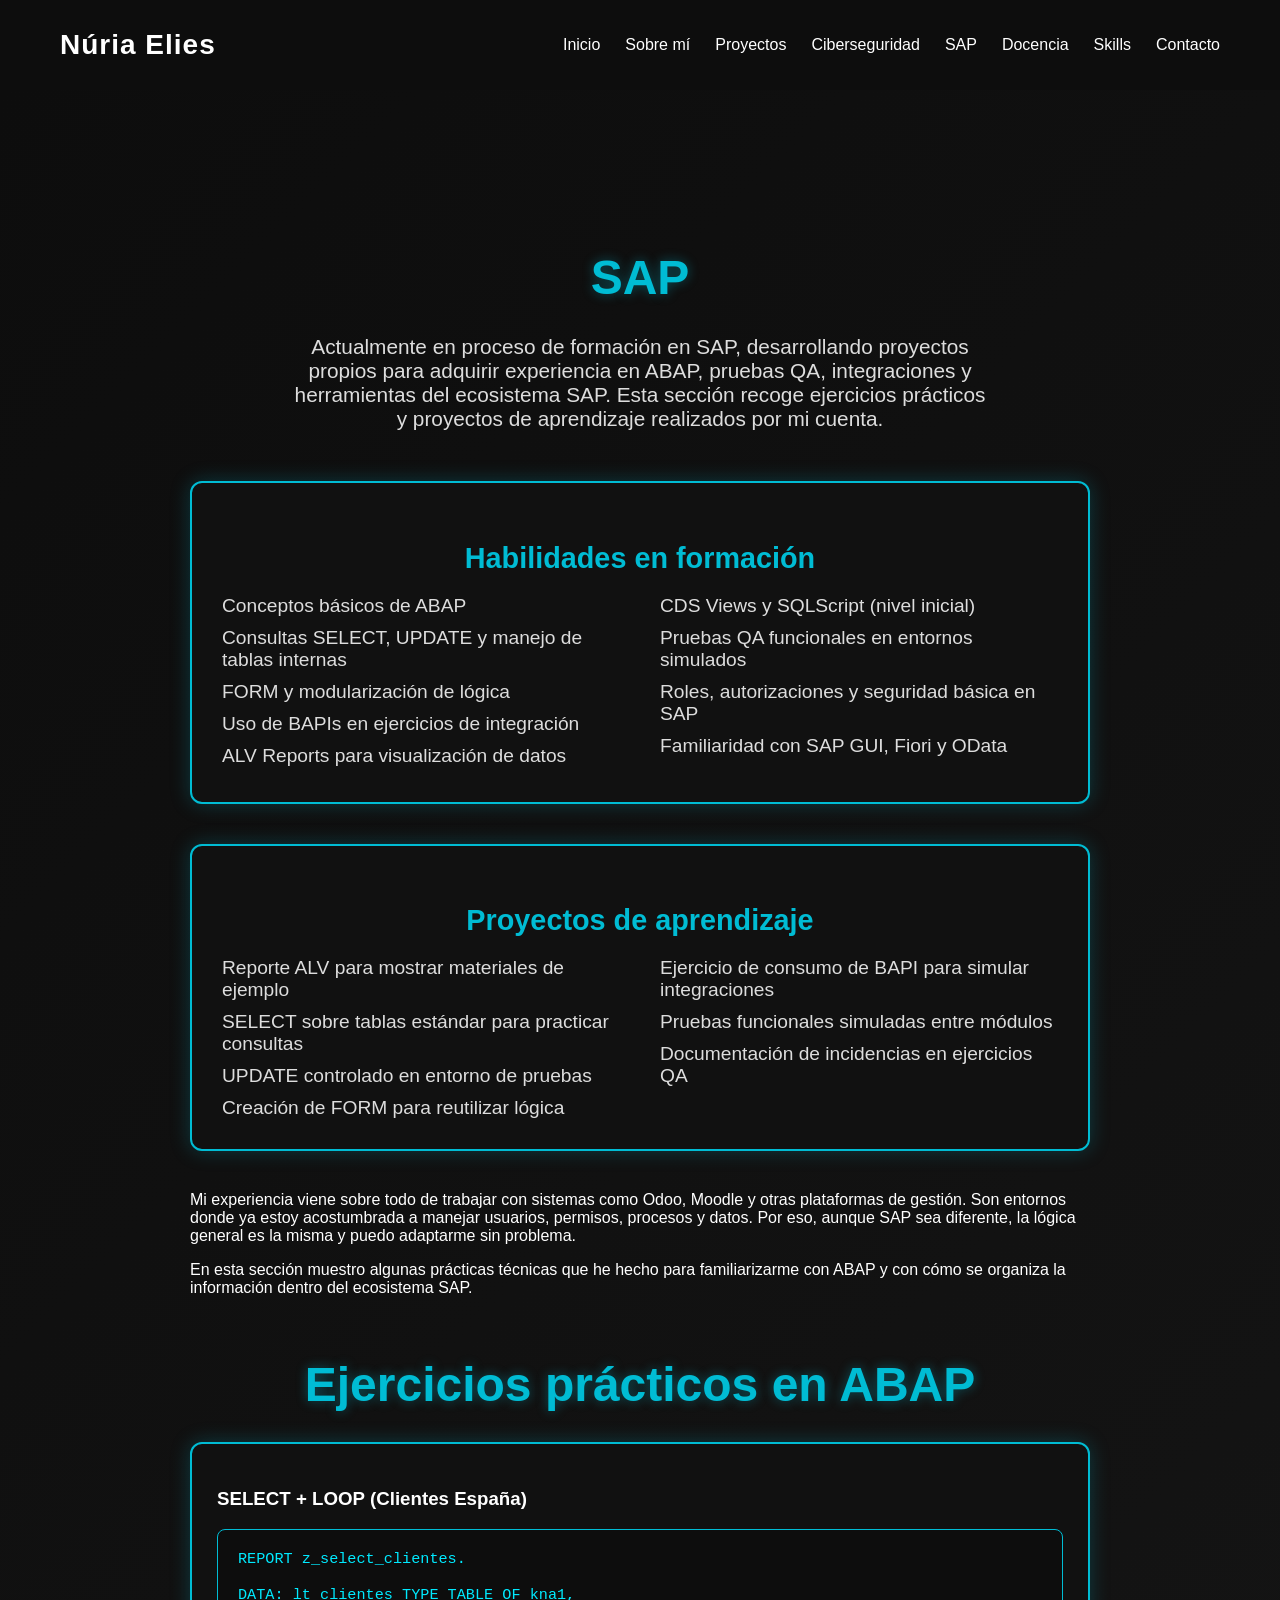
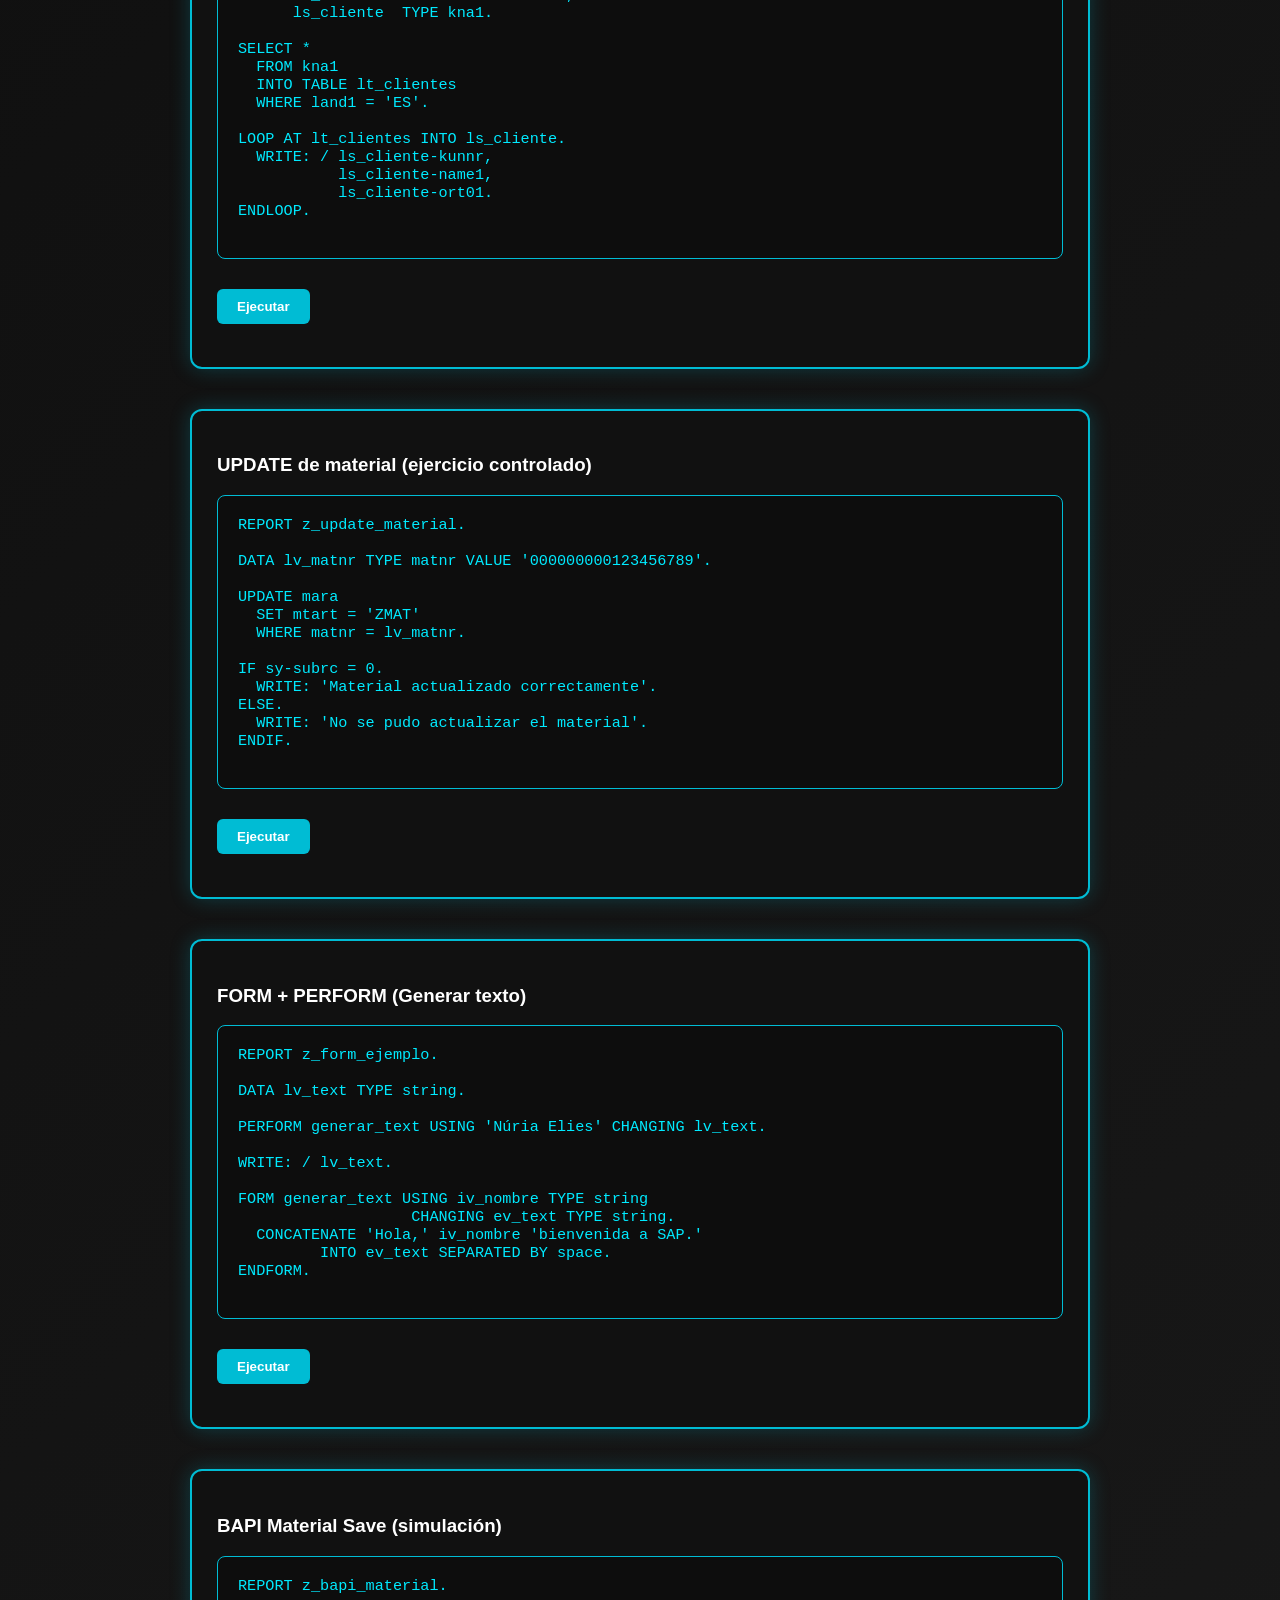
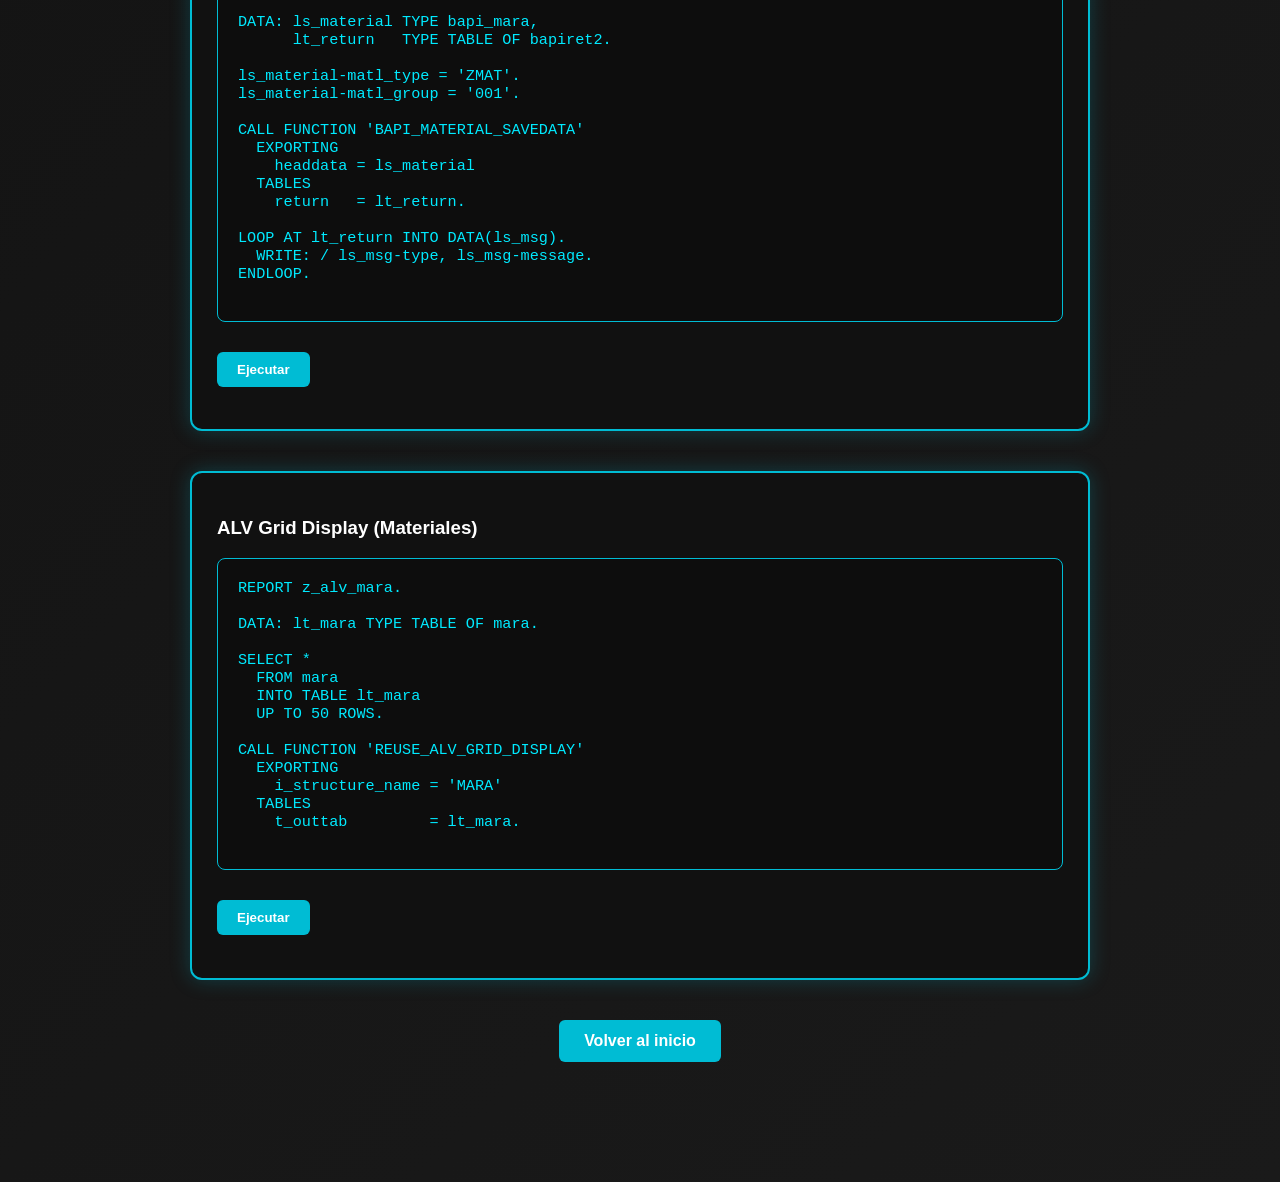
<file: pages/sap.html>
<!DOCTYPE html>
<html lang="es">
<head>
    <meta charset="UTF-8">
    <title>SAP - Núria Elies</title>
    <link rel="stylesheet" href="../css/style.css">
</head>

<body>

  <header>
        <nav class="nav">
            <h1 class="logo">Núria Elies</h1>
            <ul class="menu">
                <li><a href="../index.html">Inicio</a></li>
                <li><a href="sobre-mi.html">Sobre mí</a></li>
                <li><a href="proyectos.html">Proyectos</a></li>
                <li><a href="ciberseguridad.html">Ciberseguridad</a></li>
                <li><a href="sap.html">SAP</a></li>
                <li><a href="docencia.html">Docencia</a></li>
                <li><a href="skills.html">Skills</a></li>
                <li><a href="contacto.html">Contacto</a></li>
            </ul>
        </nav>
    </header>

<section class="sap-page">
    <div class="sap-container">
        <h2 class="sap-title">SAP</h2>

        <p class="sap-intro">
            Actualmente en proceso de formación en SAP, desarrollando proyectos propios para adquirir experiencia
            en ABAP, pruebas QA, integraciones y herramientas del ecosistema SAP.  
            Esta sección recoge ejercicios prácticos y proyectos de aprendizaje realizados por mi cuenta.
        </p>

        <!-- HABILIDADES SAP -->
        <div class="sap-block">
            <h3>Habilidades en formación</h3>
            <ul class="sap-list">
                <li>Conceptos básicos de ABAP</li>
                <li>Consultas SELECT, UPDATE y manejo de tablas internas</li>
                <li>FORM y modularización de lógica</li>
                <li>Uso de BAPIs en ejercicios de integración</li>
                <li>ALV Reports para visualización de datos</li>
                <li>CDS Views y SQLScript (nivel inicial)</li>
                <li>Pruebas QA funcionales en entornos simulados</li>
                <li>Roles, autorizaciones y seguridad básica en SAP</li>
                <li>Familiaridad con SAP GUI, Fiori y OData</li>
            </ul>
        </div>

        <!-- PROYECTOS DE APRENDIZAJE -->
        <div class="sap-block">
            <h3>Proyectos de aprendizaje</h3>
            <ul class="sap-list">
                <li>Reporte ALV para mostrar materiales de ejemplo</li>
                <li>SELECT sobre tablas estándar para practicar consultas</li>
                <li>UPDATE controlado en entorno de pruebas</li>
                <li>Creación de FORM para reutilizar lógica</li>
                <li>Ejercicio de consumo de BAPI para simular integraciones</li>
                <li>Pruebas funcionales simuladas entre módulos</li>
                <li>Documentación de incidencias en ejercicios QA</li>
            </ul>
        </div>
<p>
    Mi experiencia viene sobre todo de trabajar con sistemas como Odoo, Moodle y otras plataformas de gestión.
    Son entornos donde ya estoy acostumbrada a manejar usuarios, permisos, procesos y datos. Por eso, aunque SAP
    sea diferente, la lógica general es la misma y puedo adaptarme sin problema.
</p>

<p>
    En esta sección muestro algunas prácticas técnicas que he hecho para familiarizarme con ABAP y con cómo se
    organiza la información dentro del ecosistema SAP.
</p>

        <!-- TARJETAS CON CÓDIGO ABAP REAL -->
        <h2 class="sap-title" style="margin-top:60px;">Ejercicios prácticos en ABAP</h2>

        <!-- TARJETA 1 -->
        <div class="sap-card">
            <h3>SELECT + LOOP (Clientes España)</h3>
            <pre class="code-block">
REPORT z_select_clientes.

DATA: lt_clientes TYPE TABLE OF kna1,
      ls_cliente  TYPE kna1.

SELECT *
  FROM kna1
  INTO TABLE lt_clientes
  WHERE land1 = 'ES'.

LOOP AT lt_clientes INTO ls_cliente.
  WRITE: / ls_cliente-kunnr,
           ls_cliente-name1,
           ls_cliente-ort01.
ENDLOOP.
            </pre>
            <button class="run-btn" onclick="runSimulation('resultado1')">Ejecutar</button>
            <p id="resultado1" class="result"></p>
        </div>

        <!-- TARJETA 2 -->
        <div class="sap-card">
            <h3>UPDATE de material (ejercicio controlado)</h3>
            <pre class="code-block">
REPORT z_update_material.

DATA lv_matnr TYPE matnr VALUE '000000000123456789'.

UPDATE mara
  SET mtart = 'ZMAT'
  WHERE matnr = lv_matnr.

IF sy-subrc = 0.
  WRITE: 'Material actualizado correctamente'.
ELSE.
  WRITE: 'No se pudo actualizar el material'.
ENDIF.
            </pre>
            <button class="run-btn" onclick="runSimulation('resultado2')">Ejecutar</button>
            <p id="resultado2" class="result"></p>
        </div>

        <!-- TARJETA 3 -->
        <div class="sap-card">
            <h3>FORM + PERFORM (Generar texto)</h3>
            <pre class="code-block">
REPORT z_form_ejemplo.

DATA lv_text TYPE string.

PERFORM generar_text USING 'Núria Elies' CHANGING lv_text.

WRITE: / lv_text.

FORM generar_text USING iv_nombre TYPE string
                   CHANGING ev_text TYPE string.
  CONCATENATE 'Hola,' iv_nombre 'bienvenida a SAP.'
         INTO ev_text SEPARATED BY space.
ENDFORM.
            </pre>
            <button class="run-btn" onclick="runSimulation('resultado3')">Ejecutar</button>
            <p id="resultado3" class="result"></p>
        </div>

        <!-- TARJETA 4 -->
        <div class="sap-card">
            <h3>BAPI Material Save (simulación)</h3>
            <pre class="code-block">
REPORT z_bapi_material.

DATA: ls_material TYPE bapi_mara,
      lt_return   TYPE TABLE OF bapiret2.

ls_material-matl_type = 'ZMAT'.
ls_material-matl_group = '001'.

CALL FUNCTION 'BAPI_MATERIAL_SAVEDATA'
  EXPORTING
    headdata = ls_material
  TABLES
    return   = lt_return.

LOOP AT lt_return INTO DATA(ls_msg).
  WRITE: / ls_msg-type, ls_msg-message.
ENDLOOP.
            </pre>
            <button class="run-btn" onclick="runSimulation('resultado4')">Ejecutar</button>
            <p id="resultado4" class="result"></p>
        </div>

        <!-- TARJETA 5 -->
        <div class="sap-card">
            <h3>ALV Grid Display (Materiales)</h3>
            <pre class="code-block">
REPORT z_alv_mara.

DATA: lt_mara TYPE TABLE OF mara.

SELECT *
  FROM mara
  INTO TABLE lt_mara
  UP TO 50 ROWS.

CALL FUNCTION 'REUSE_ALV_GRID_DISPLAY'
  EXPORTING
    i_structure_name = 'MARA'
  TABLES
    t_outtab         = lt_mara.
            </pre>
            <button class="run-btn" onclick="runSimulation('resultado5')">Ejecutar</button>
            <p id="resultado5" class="result"></p>
        </div>

        <a href="../index.html" class="btn sap-btn">Volver al inicio</a>
    </div>
</section>

<script>
function runSimulation(id) {
    document.getElementById(id).innerHTML = "✔ Simulación ejecutada correctamente.";
}
</script>

</body>
</html>
</file>
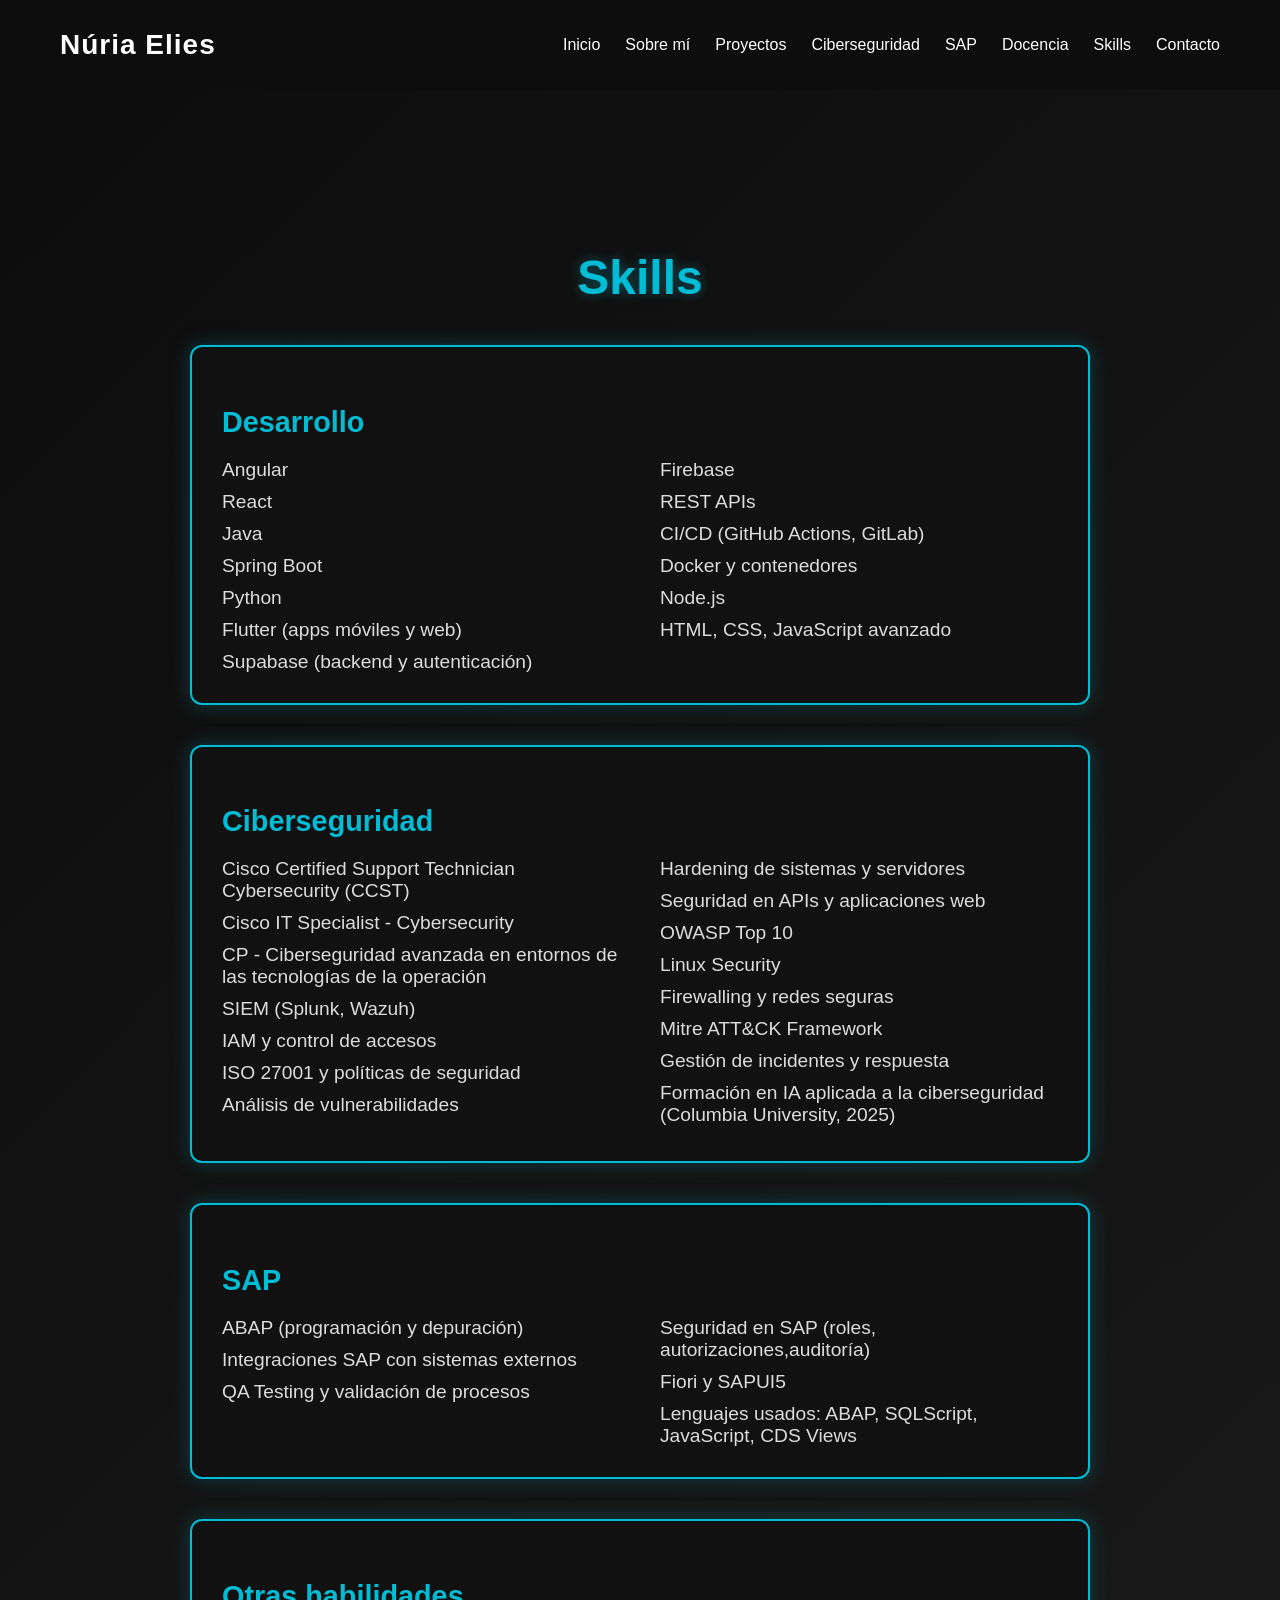
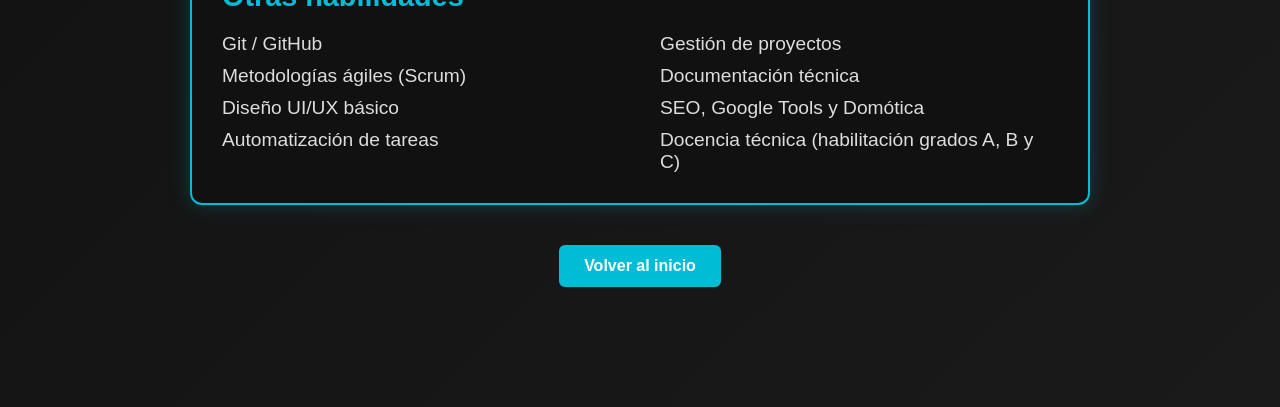
<file: pages/skills.html>
<!DOCTYPE html>
<html lang="es">
<head>
    <meta charset="UTF-8">
    <title>Skills - Nuria Elies</title>
    <link rel="stylesheet" href="../css/style.css">
</head>

<body>

  <header>
        <nav class="nav">
            <h1 class="logo">Núria Elies</h1>
            <ul class="menu">
                <li><a href="../index.html">Inicio</a></li>
                <li><a href="sobre-mi.html">Sobre mí</a></li>
                <li><a href="proyectos.html">Proyectos</a></li>
                <li><a href="ciberseguridad.html">Ciberseguridad</a></li>
                <li><a href="sap.html">SAP</a></li>
                <li><a href="docencia.html">Docencia</a></li>
                <li><a href="skills.html">Skills</a></li>
                <li><a href="contacto.html">Contacto</a></li>
            </ul>
        </nav>
    </header>


<section class="skills-page">
    <div class="skills-container">
        <h2 class="skills-title">Skills</h2>

        <div class="skills-block">
            <h3>Desarrollo</h3>
            <ul class="skills-list">
                <li>Angular</li>
                <li>React</li>
                <li>Java</li>
                <li>Spring Boot</li>
                <li>Python</li>
                <li>Flutter (apps móviles y web)</li>
                <li>Supabase (backend y autenticación)</li>
				<li>Firebase</li>
                <li>REST APIs</li>
                <li>CI/CD (GitHub Actions, GitLab)</li>
                <li>Docker y contenedores</li>
                <li>Node.js</li>
                <li>HTML, CSS, JavaScript avanzado</li>
            </ul>
        </div>

        <div class="skills-block">
            <h3>Ciberseguridad</h3>
            <ul class="skills-list">
                <li>Cisco Certified Support Technician Cybersecurity (CCST)</li>
                <li>Cisco IT Specialist - Cybersecurity</li>
                <li>CP - Ciberseguridad avanzada en entornos de las tecnologías de la operación</li>
                <li>SIEM (Splunk, Wazuh)</li>
                <li>IAM y control de accesos</li>
                <li>ISO 27001 y políticas de seguridad</li>
                <li>Análisis de vulnerabilidades</li>
                <li>Hardening de sistemas y servidores</li>
                <li>Seguridad en APIs y aplicaciones web</li>
                <li>OWASP Top 10</li>
                <li>Linux Security</li>
                <li>Firewalling y redes seguras</li>
                <li>Mitre ATT&CK Framework</li>
                <li>Gestión de incidentes y respuesta</li>
                <li>Formación en IA aplicada a la ciberseguridad (Columbia University, 2025)</li>
            </ul>
        </div>

        <div class="skills-block">
            <h3>SAP</h3>
            <ul class="skills-list">
                <li>ABAP (programación y depuración)</li>
                <li>Integraciones SAP con sistemas externos</li>
                <li>QA Testing y validación de procesos</li>
                <li>Seguridad en SAP (roles, autorizaciones,auditoría)</li>
                <li>Fiori y SAPUI5</li>
                <li>Lenguajes usados: ABAP, SQLScript, JavaScript, CDS Views</li>
            </ul>
        </div>

        <div class="skills-block">
            <h3>Otras habilidades</h3>
            <ul class="skills-list">
                <li>Git / GitHub</li>
                <li>Metodologías ágiles (Scrum)</li>
                <li>Diseño UI/UX básico</li>
                <li>Automatización de tareas</li>
                <li>Gestión de proyectos</li>
                <li>Documentación técnica</li>
                <li>SEO, Google Tools y Domótica</li>
                <li>Docencia técnica (habilitación grados A, B y C)</li>
            </ul>
        </div>

        <a href="../index.html" class="btn skills-btn">Volver al inicio</a>
    </div>
</section>

</body>
</html>
</file>
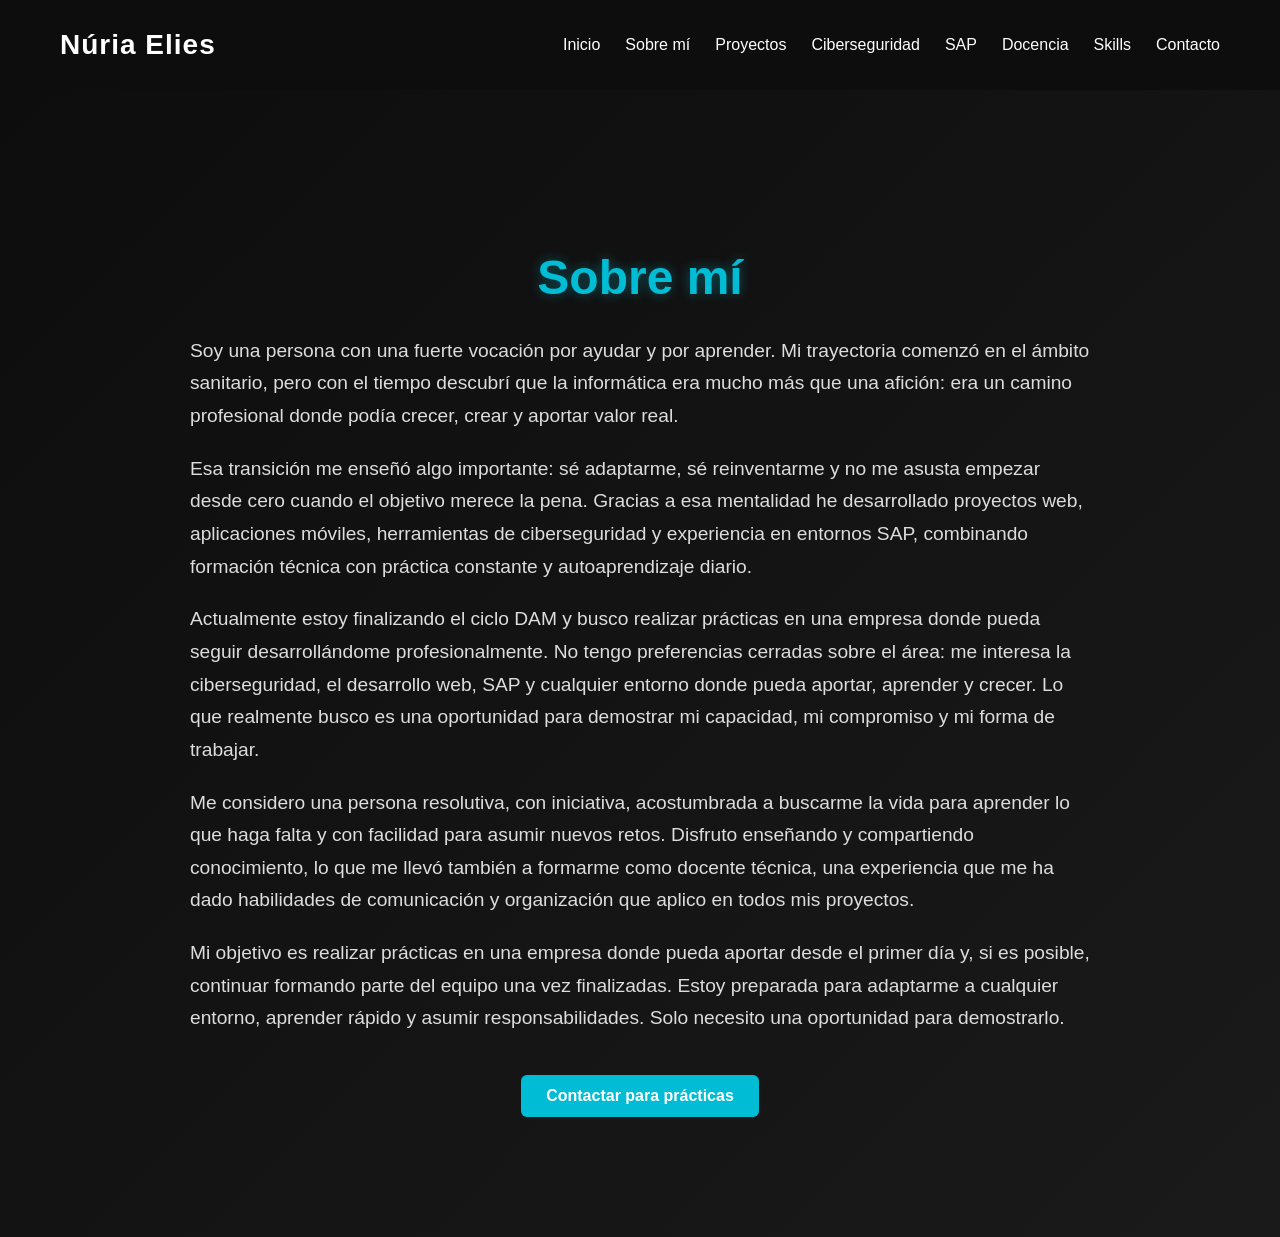
<file: pages/sobre-mi.html>
<!DOCTYPE html>
<html lang="es">
<head>
    <meta charset="UTF-8">
    <title>Sobre mí - Núria Elies</title>
    <link rel="stylesheet" href="../css/style.css">
</head>

<body>

    <!-- PRELOADER -->
    <div id="preloader">
        <div class="loader-logo">Núria Elies</div>
        <div class="loader"></div>
    </div>

  <header>
        <nav class="nav">
            <h1 class="logo">Núria Elies</h1>
            <ul class="menu">
                <li><a href="../index.html">Inicio</a></li>
                <li><a href="sobre-mi.html">Sobre mí</a></li>
                <li><a href="proyectos.html">Proyectos</a></li>
                <li><a href="ciberseguridad.html">Ciberseguridad</a></li>
                <li><a href="sap.html">SAP</a></li>
                <li><a href="docencia.html">Docencia</a></li>
                <li><a href="skills.html">Skills</a></li>
                <li><a href="contacto.html">Contacto</a></li>
            </ul>
        </nav>
    </header>

    <main class="sobre-page">
        <section class="sobre-container">
            <h2 class="sobre-title">Sobre mí</h2>

            <p class="sobre-text">
                Soy una persona con una fuerte vocación por ayudar y por aprender. 
                Mi trayectoria comenzó en el ámbito sanitario, pero con el tiempo descubrí que la informática 
                era mucho más que una afición: era un camino profesional donde podía crecer, crear y aportar valor real.
            </p>

            <p class="sobre-text">
                Esa transición me enseñó algo importante: sé adaptarme, sé reinventarme y no me asusta empezar desde cero 
                cuando el objetivo merece la pena. Gracias a esa mentalidad he desarrollado proyectos web, aplicaciones móviles, 
                herramientas de ciberseguridad y experiencia en entornos SAP, combinando formación técnica con práctica constante 
                y autoaprendizaje diario.
            </p>

            <p class="sobre-text">
                Actualmente estoy finalizando el ciclo DAM y busco realizar prácticas en una empresa donde pueda seguir 
                desarrollándome profesionalmente. No tengo preferencias cerradas sobre el área: me interesa la ciberseguridad, 
                el desarrollo web, SAP y cualquier entorno donde pueda aportar, aprender y crecer. Lo que realmente busco es 
                una oportunidad para demostrar mi capacidad, mi compromiso y mi forma de trabajar.
            </p>

            <p class="sobre-text">
                Me considero una persona resolutiva, con iniciativa, acostumbrada a buscarme la vida para aprender lo que haga falta 
                y con facilidad para asumir nuevos retos. Disfruto enseñando y compartiendo conocimiento, lo que me llevó también 
                a formarme como docente técnica, una experiencia que me ha dado habilidades de comunicación y organización que 
                aplico en todos mis proyectos.
            </p>

            <p class="sobre-text">
                Mi objetivo es realizar prácticas en una empresa donde pueda aportar desde el primer día y, si es posible, 
                continuar formando parte del equipo una vez finalizadas. Estoy preparada para adaptarme a cualquier entorno, 
                aprender rápido y asumir responsabilidades. Solo necesito una oportunidad para demostrarlo.
            </p>

            <a href="./contacto.html" class="btn sobre-btn">Contactar para prácticas</a>
        </section>
    </main>

    <script>
        window.addEventListener('load', () => {
            const preloader = document.getElementById('preloader');
            if (preloader) {
                preloader.classList.add('hide-preloader');
            }
        });
    </script>
</body>
</html>
</file>
<file: css/style.css>
/* GLOBAL */
body {
    margin: 0;
    font-family: 'Inter', sans-serif;
    background: #0d0d0d;
    color: #fff;
}

/* PRELOADER */
#preloader {
    position: fixed;
    width: 100%;
    height: 100%;
    background: #0d0d0d;
    display: flex;
    flex-direction: column;
    justify-content: center;
    align-items: center;
    z-index: 9999;
    transition: opacity 0.8s ease;
}

#preloader.hide-preloader {
    opacity: 0;
    pointer-events: none;
}

.loader-logo {
    font-size: 2rem;
    color: #fff;
    font-weight: 700;
    margin-bottom: 20px;
    animation: fadeIn 1.5s ease-in-out infinite alternate;
}

.loader {
    width: 60px;
    height: 60px;
    border: 6px solid #fff;
    border-top-color: #00bcd4;
    border-radius: 50%;
    animation: spin 1s linear infinite;
}

@keyframes spin {
    to { transform: rotate(360deg); }
}

@keyframes fadeIn {
    from { opacity: 0.4; }
    to { opacity: 1; }
}

/* HEADER */
header {
    background: #0d0d0d;
    padding: 20px 60px;
}

nav {
    display: flex;
    justify-content: space-between;
    align-items: center;
}

.logo {
    color: #fff;
    font-size: 28px;
    font-weight: 700;
    margin: 0;
    letter-spacing: 1px;
    animation: slideDown 1s ease forwards;
}

@keyframes slideDown {
    from { transform: translateY(-20px); opacity: 0; }
    to { transform: translateY(0); opacity: 1; }
}

.menu {
    list-style: none;
    display: flex;
    gap: 25px;
}

.menu li a {
    color: #fff;
    text-decoration: none;
    font-size: 16px;
    font-weight: 500;
    transition: 0.3s;
}

.menu li a:hover {
    color: #00bcd4;
}

/* HERO */
.hero {
    text-align: left;
    padding: 140px 60px;
    background: linear-gradient(135deg, #0d0d0d, #1a1a1a);
    color: #fff;
    animation: fadeHero 1.5s ease forwards;
}

@keyframes fadeHero {
    from { opacity: 0; transform: translateY(20px); }
    to { opacity: 1; transform: translateY(0); }
}

.hero h2 {
    font-size: 3rem;
    margin-bottom: 15px;
    font-weight: 700;
    max-width: 700px;
}

.hero p {
    font-size: 1.3rem;
    margin-bottom: 30px;
    max-width: 550px;
}

.btn {
    background: #00bcd4;
    padding: 12px 25px;
    color: #fff;
    text-decoration: none;
    border-radius: 6px;
    margin: 10px 0;
    display: inline-block;
    font-weight: 600;
    transition: 0.3s;
}

.btn:hover {
    background: #0097a7;
}

/* CONTACTO HOME */
.contacto-home {
    padding: 60px 20px;
    text-align: center;
    background: #f5f5f5;
    color: #222;
}

.contacto-home h2 {
    font-size: 2rem;
    margin-bottom: 20px;
}

.contact-info p {
    margin: 8px 0;
    font-size: 1.1rem;
}

.contacto-home .btn {
    margin-top: 20px;
    display: inline-block;
}
/* BOTONES DE CATEGORÍA PREMIUM */
.project-categories {
    text-align: center;
    margin: 40px 0;
    display: flex;
    justify-content: center;
    gap: 25px;
}

.category-btn {
    padding: 14px 32px;
    background: #0d0d0d;
    border: 2px solid #00bcd4;
    color: #00bcd4;
    font-size: 1.2rem;
    font-weight: 600;
    border-radius: 10px;
    text-decoration: none;
    transition: 0.3s ease;
    box-shadow: 0 0 12px rgba(0,188,212,0.25);
}

.category-btn:hover {
    background: #00bcd4;
    color: #fff;
    transform: translateY(-5px);
    box-shadow: 0 0 20px rgba(0,188,212,0.6);
}

/* SECCIÓN PROYECTOS (mantiene tu estética) */
.projects {
    padding: 60px;
    max-width: 1100px;
    margin: auto;
    text-align: center;
    background: #0d0d0d;
}

.section-title {
    font-size: 2.3rem;
    margin: 50px 0 30px;
    font-weight: 700;
    text-align: center;
}

/* TARJETAS */
.project-card {
    background: #111;
    padding: 30px;
    border-radius: 12px;
    margin-bottom: 50px;
    box-shadow: 0 0 20px rgba(0,0,0,0.4);
    text-align: center;
}

/* CARRUSEL */
.carousel {
    display: flex;
    gap: 20px;
    overflow-x: auto;
    padding-bottom: 10px;
    justify-content: center;
}

.carousel img {
    width: 300px;
	max-width: 450px;   /* evita que se encojan */
    border-radius: 10px;
    flex-shrink: 0;
    border: 2px solid #222;
    transition: 0.3s;
}

.carousel img:hover {
    transform: scale(1.05);
    border-color: #00bcd4;
}
.section-title {
        font-size: 2.8rem;
        font-weight: 800;
        text-transform: uppercase;
        letter-spacing: 2px;
        margin: 60px 0 40px;
        color: #00bcd4;
        text-shadow: 0 0 12px rgba(0, 188, 212, 0.4);
        border-bottom: 3px solid #00bcd4;
        display: inline-block;
        padding-bottom: 10px;
    }
	
.highlight {
    color: #4da6ff; /* azul eléctrico */
}

.swiper-button-next,
.swiper-button-prev {
    color: #007bff !important;
    background: rgba(255,255,255,0.7);
    padding: 20px;
    border-radius: 50%;
}
/* CONTACT PAGE */
.contact-page {
    padding: 120px 20px;
    background: linear-gradient(135deg, #0d0d0d, #1a1a1a);
    min-height: 100vh;
    display: flex;
    justify-content: center;
    align-items: flex-start;
}

.contact-container {
    max-width: 700px;
    text-align: center;
    animation: fadeHero 1.5s ease forwards;
}

.contact-title {
    font-size: 3rem;
    font-weight: 800;
    color: #00bcd4;
    margin-bottom: 25px;
    text-shadow: 0 0 12px rgba(0,188,212,0.4);
}

.contact-text {
    font-size: 1.3rem;
    margin-bottom: 40px;
    color: #ddd;
}

.contact-card {
    background: #111;
    padding: 30px;
    border-radius: 12px;
    box-shadow: 0 0 20px rgba(0,188,212,0.25);
    margin-bottom: 40px;
    border: 2px solid #00bcd4;
}

.contact-email {
    font-size: 1.5rem;
    font-weight: 600;
    color: #00bcd4;
    letter-spacing: 1px;
}

.contact-btn {
    margin-top: 20px;
    display: inline-block;
}
/* SKILLS PAGE */
.skills-page {
    padding: 120px 20px;
    background: linear-gradient(135deg, #0d0d0d, #1a1a1a);
    min-height: 100vh;
    display: flex;
    justify-content: center;
    align-items: flex-start;
}

.skills-container {
    max-width: 900px;
    width: 100%;
    animation: fadeHero 1.5s ease forwards;
}

.skills-title {
    font-size: 3rem;
    font-weight: 800;
    color: #00bcd4;
    margin-bottom: 40px;
    text-shadow: 0 0 12px rgba(0,188,212,0.4);
    text-align: center;
}

.skills-block {
    background: #111;
    padding: 30px;
    border-radius: 12px;
    margin-bottom: 40px;
    border: 2px solid #00bcd4;
    box-shadow: 0 0 20px rgba(0,188,212,0.25);
}

.skills-block h3 {
    font-size: 1.8rem;
    color: #00bcd4;
    margin-bottom: 20px;
}

.skills-list {
    list-style: none;
    padding: 0;
    margin: 0;
    columns: 2;
    column-gap: 40px;
    word-break: keep-all;       /* evita cortar palabras */
    overflow-wrap: normal;      /* mantiene palabras completas */
}

.skills-list li {
    font-size: 1.2rem;
    margin-bottom: 10px;
    color: #ddd;
	    break-inside: avoid;        /* evita que un li se divida entre columnas */
}

.skills-btn {
    display: block;
    margin: 40px auto 0;
    text-align: center;
    width: fit-content;
}
/* DOCENCIA PAGE */
.docencia-page {
    padding: 120px 20px;
    background: linear-gradient(135deg, #0d0d0d, #1a1a1a);
    min-height: 100vh;
    display: flex;
    justify-content: center;
    align-items: flex-start;
}

.docencia-container {
    max-width: 900px;
    width: 100%;
    text-align: center;
    animation: fadeHero 1.5s ease forwards;
}

.docencia-title {
    font-size: 3rem;
    font-weight: 800;
    color: #00bcd4;
    margin-bottom: 20px;
    text-shadow: 0 0 12px rgba(0,188,212,0.4);
}

.docencia-intro {
    font-size: 1.3rem;
    color: #ddd;
    margin-bottom: 50px;
    max-width: 700px;
    margin-left: auto;
    margin-right: auto;
}

.docencia-block {
    background: #111;
    padding: 30px;
    border-radius: 12px;
    margin-bottom: 40px;
    border: 2px solid #00bcd4;
    box-shadow: 0 0 20px rgba(0,188,212,0.25);
    text-align: left;
}

.docencia-block h3 {
    font-size: 1.8rem;
    color: #00bcd4;
    margin-bottom: 20px;
    text-align: center;
}

.docencia-list {
    list-style: none;
    padding: 0;
    margin: 0;
    columns: 2;
    column-gap: 40px;
    word-break: keep-all;
    overflow-wrap: normal;
}

.docencia-list li {
    font-size: 1.2rem;
    margin-bottom: 10px;
    color: #ddd;
    break-inside: avoid;
}

.docencia-btn {
    display: block;
    margin: 40px auto 0;
    text-align: center;
    width: fit-content;
}
/* SAP PAGE */
.sap-page {
    padding: 120px 20px;
    background: linear-gradient(135deg, #0d0d0d, #1a1a1a);
    min-height: 100vh;
    display: flex;
    justify-content: center;
    align-items: flex-start;
}

.sap-container {
    max-width: 900px;
    width: 100%;
    animation: fadeHero 1.5s ease forwards;
}

.sap-title {
    font-size: 3rem;
    font-weight: 800;
    color: #00bcd4;
    margin-bottom: 30px;
    text-shadow: 0 0 12px rgba(0,188,212,0.4);
    text-align: center;
}

.sap-intro {
    font-size: 1.3rem;
    color: #ddd;
    margin-bottom: 50px;
    text-align: center;
    max-width: 700px;
    margin-left: auto;
    margin-right: auto;
}

.sap-block {
    background: #111;
    padding: 30px;
    border-radius: 12px;
    margin-bottom: 40px;
    border: 2px solid #00bcd4;
    box-shadow: 0 0 20px rgba(0,188,212,0.25);
}

.sap-block h3 {
    font-size: 1.8rem;
    color: #00bcd4;
    margin-bottom: 20px;
    text-align: center;
}

.sap-list {
    list-style: none;
    padding: 0;
    margin: 0;
    columns: 2;
    column-gap: 40px;
    word-break: keep-all;
    overflow-wrap: normal;
}

.sap-list li {
    font-size: 1.2rem;
    margin-bottom: 10px;
    color: #ddd;
    break-inside: avoid;
}

/* TARJETAS SAP */
.sap-card {
    background: #111;
    padding: 25px;
    border-radius: 12px;
    margin-bottom: 40px;
    border: 2px solid #00bcd4;
    box-shadow: 0 0 20px rgba(0,188,212,0.25);
}

.code-block {
    background: #0d0d0d;
    padding: 20px;
    border-radius: 8px;
    color: #00eaff;
    font-family: monospace;
    font-size: 0.95rem;
    overflow-x: auto;
    border: 1px solid #00bcd4;
}

.run-btn {
    margin-top: 15px;
    background: #00bcd4;
    color: #fff;
    padding: 10px 20px;
    border: none;
    border-radius: 6px;
    cursor: pointer;
    font-weight: 600;
    transition: 0.3s;
}

.run-btn:hover {
    background: #0097a7;
}

.result {
    margin-top: 15px;
    font-size: 1.1rem;
    color: #00eaff;
    font-weight: 600;
}

.sap-btn {
    display: block;
    margin: 40px auto 0;
    text-align: center;
    width: fit-content;
}
/* CYBER PAGE */
.cyber-page {
    padding: 120px 20px;
    background: linear-gradient(135deg, #0d0d0d, #1a1a1a);
    min-height: 100vh;
    display: flex;
    justify-content: center;
    align-items: flex-start;
}

.cyber-container {
    max-width: 900px;
    width: 100%;
    animation: fadeHero 1.5s ease forwards;
}

.cyber-title {
    font-size: 3rem;
    font-weight: 800;
    color: #00bcd4;
    margin-bottom: 30px;
    text-shadow: 0 0 12px rgba(0,188,212,0.4);
    text-align: center;
}

.cyber-intro {
    font-size: 1.3rem;
    color: #ddd;
    margin-bottom: 50px;
    text-align: center;
    max-width: 700px;
    margin-left: auto;
    margin-right: auto;
}

.cyber-block {
    background: #111;
    padding: 30px;
    border-radius: 12px;
    margin-bottom: 40px;
    border: 2px solid #00bcd4;
    box-shadow: 0 0 20px rgba(0,188,212,0.25);
}

.cyber-block h3 {
    font-size: 1.8rem;
    color: #00bcd4;
    margin-bottom: 20px;
    text-align: center;
}

.cyber-list {
    list-style: none;
    padding: 0;
    margin: 0;
    columns: 2;
    column-gap: 40px;
    word-break: keep-all;
    overflow-wrap: normal;
}

.cyber-list li {
    font-size: 1.2rem;
    margin-bottom: 10px;
    color: #ddd;
    break-inside: avoid;
}

/* TARJETAS */
.cyber-card {
    background: #111;
    padding: 25px;
    border-radius: 12px;
    margin-bottom: 40px;
    border: 2px solid #00bcd4;
    box-shadow: 0 0 20px rgba(0,188,212,0.25);
}

.code-block {
    background: #0d0d0d;
    padding: 20px;
    border-radius: 8px;
    color: #00eaff;
    font-family: monospace;
    font-size: 0.95rem;
    overflow-x: auto;
    border: 1px solid #00bcd4;
}

.run-btn {
    margin-top: 15px;
    background: #00bcd4;
    color: #fff;
    padding: 10px 20px;
    border: none;
    border-radius: 6px;
    cursor: pointer;
    font-weight: 600;
    transition: 0.3s;
}

.run-btn:hover {
    background: #0097a7;
}

.result {
    margin-top: 15px;
    font-size: 1.1rem;
    color: #00eaff;
    font-weight: 600;
}

.cyber-btn {
    display: block;
    margin: 40px auto 0;
    text-align: center;
    width: fit-content;
}
/* SOBRE MÍ PAGE */
.sobre-page {
    padding: 120px 20px;
    background: linear-gradient(135deg, #0d0d0d, #1a1a1a);
    min-height: 100vh;
    display: flex;
    justify-content: center;
    align-items: flex-start;
}

.sobre-container {
    max-width: 900px;
    width: 100%;
    animation: fadeHero 1.5s ease forwards;
}

.sobre-title {
    font-size: 3rem;
    font-weight: 800;
    color: #00bcd4;
    margin-bottom: 30px;
    text-shadow: 0 0 12px rgba(0,188,212,0.4);
    text-align: center;
}

.sobre-text {
    font-size: 1.2rem;
    color: #ddd;
    margin-bottom: 20px;
    line-height: 1.7;
}

.sobre-btn {
    display: block;
    margin: 40px auto 0;
    text-align: center;
    width: fit-content;
}
</file>
